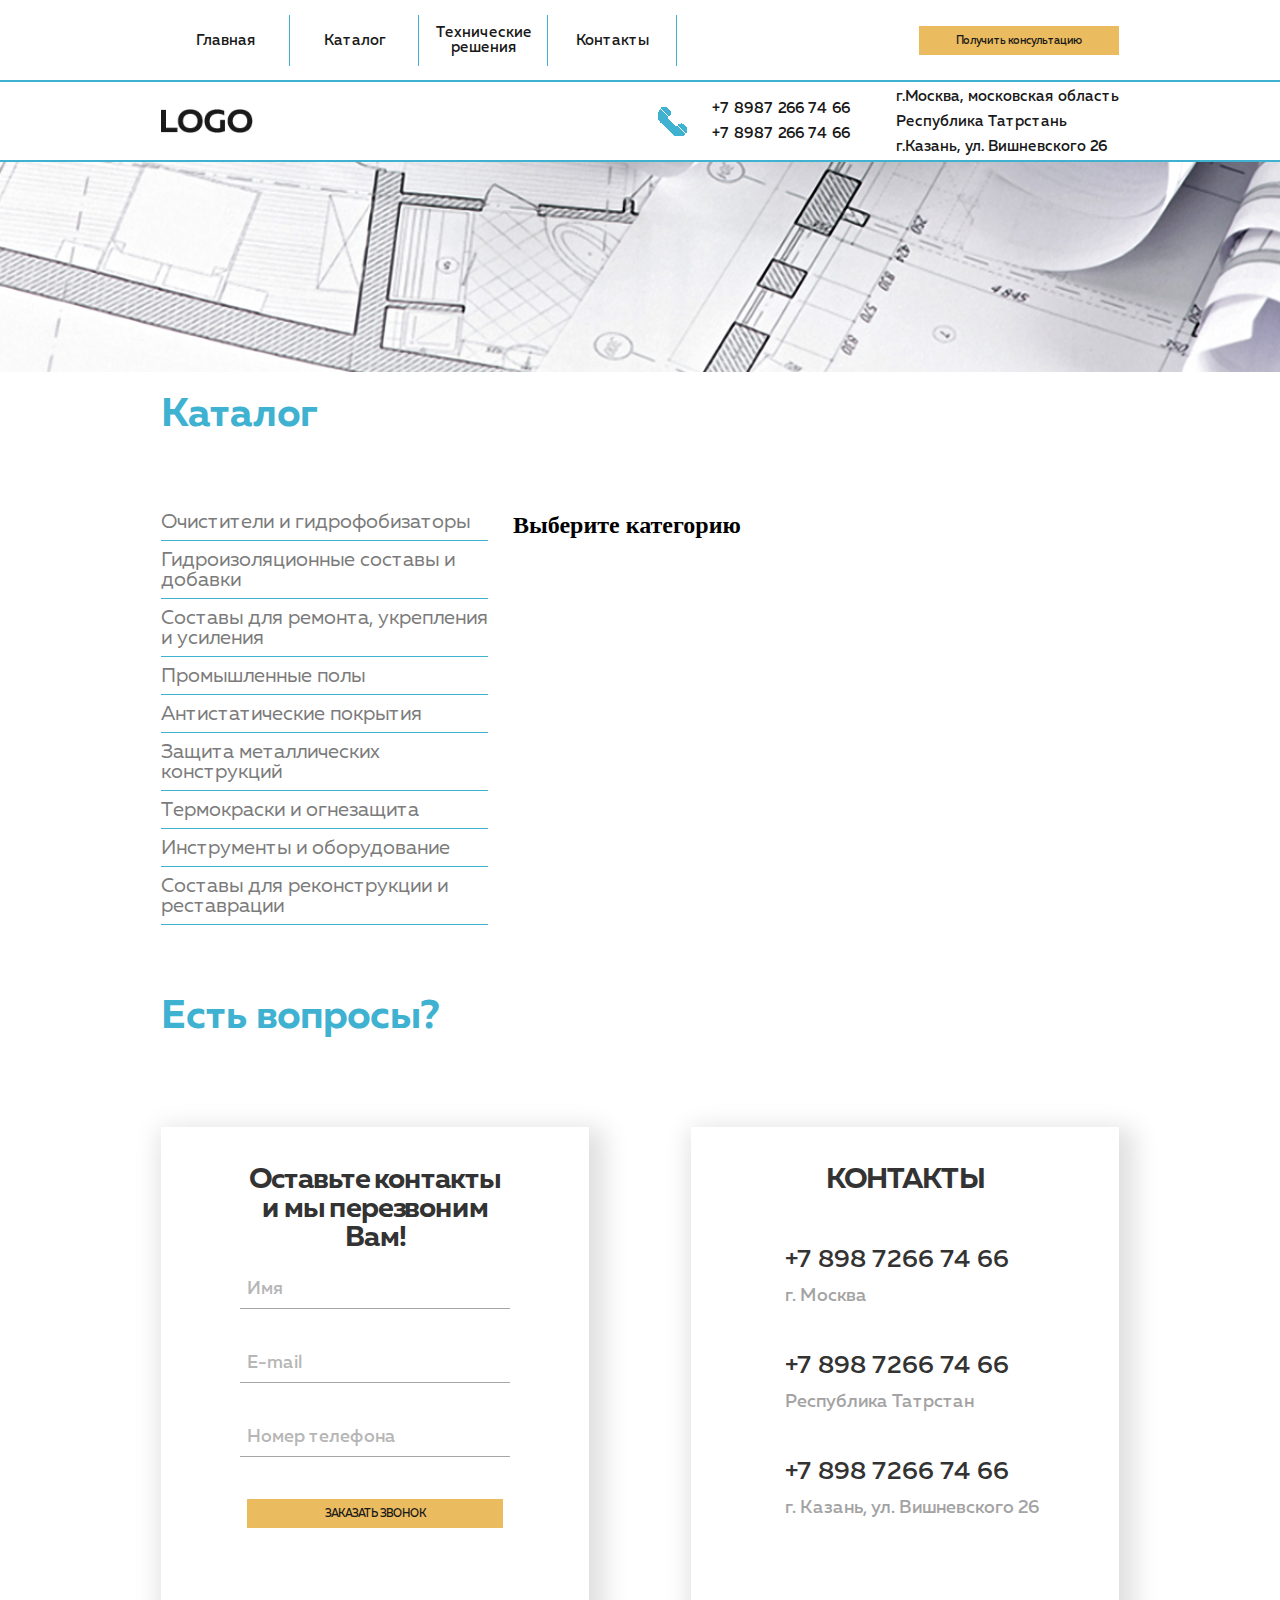
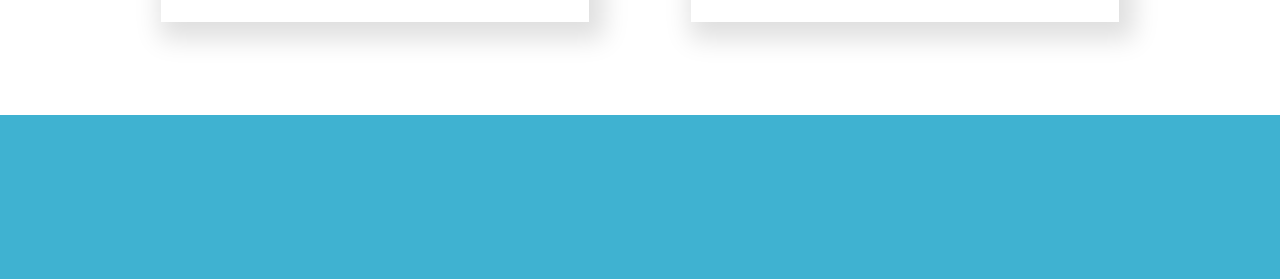
<file: catalog-page.html>
<!DOCTYPE html>
<html lang="ru">

<head>
    <meta charset="UTF-8">
    <meta name="viewport" content="width=device-width, initial-scale=1.0">

    <link rel="stylesheet" href="css/style.css">
    <title>Гермес - Каталог Страниц</title>
</head>

<body>
    <header class="header">
        <div class="container posr">
            <div class="header-wrap">
                <div class="burger" id="headerBurger">
                    <img src="img/burger-heder.png" alt="Открыть меню">
                </div>
                <ul class="menu">
                    <li class="menu-item">
                        <a href="index.html" class="menu-link">Главная</a>
                    </li>
                    <li class="menu-item">
                        <a href="catalog.html" class="menu-link">Каталог</a>
                    </li>
                    <li class="menu-item">
                        <a href="solutions.html" class="menu-link">Технические
                            решения</a>
                    </li>
                    <!-- <li class="menu-item">
                        <a href="#" class="menu-link">О нас</a>

                    </li> -->
                    <li class="menu-item">
                        <a href="contacts.html" class="menu-link">Контакты</a>
                    </li>
                </ul>
                <button class="btn btn-feedback">
                    Получить консультацию
                </button>
            </div>
        </div>
    </header>
    <nav class="nav">
        <div class="container">
            <div class="nav-wrap">
                <div class="block-logo">
                    <a href="index.html">
                        <img src="img/LOGO.png" alt="Логотип">
                    </a>
                </div>
                <div class="nav-contacts">
                    <div class="contacts-phone">
                        <div class="contacts-phone-icon-block">
                            <img src="img/mob.png" alt="Номера телефонов">
                        </div>
                        <div class="contacts-phone-numbers">
                            <a href="tel:+789872667466">+7 8987 266 74 66</a>
                            <div class="call-me">Заказать звонок</div>
                            <a href="tel:+789872667466">+7 8987 266 74 66</a>
                        </div>
                    </div>
                    <div class="contacts-address">
                        <span>г.Москва, московская область</span>
                        <span style="margin-bottom: 10px;">Республика Татрстань</span>
                        <span>г.Казань, ул. Вишневского 26</span>
                    </div>
                    <!-- <div class="contacts-search">
                        <input type="text">
                        <div class="search-icon">
                            <img src="img/lupa.png" alt="Найти">
                        </div>
                    </div> -->
                </div>
            </div>
        </div>
    </nav>
    <div class="layer"></div>
    <nav class="sub-nav sub-nav-cat-page">
        <div class="container posr">
            <div class="sub-menu-mob">
                <div class="burger" id="subBurger">
                    <img src="img/burger.png" alt="Каталог товаров">
                </div>
                <div class="sub-nav-burger-title">
                    Каталог товаров
                </div>
            </div>

            <ul class="sub-menu">
                <li class="sub-menu-item" data-val="1">
                    <a href="#" class="sub-menu-link">
                        Очистители и гидрофобизаторы
                    </a>
                </li>
                <li class="sub-menu-item" data-val="2">
                    <a href="#" class="sub-menu-link">
                        Гидроизоляционные составы и добавки
                    </a>
                </li>
                <li class="sub-menu-item" data-val="3">
                    <a href="#" class="sub-menu-link">
                        Составы для ремонта, укрепления и усиления железобетонных конструкций
                    </a>
                </li>
                <li class="sub-menu-item" data-val="4">
                    <a href="#" class="sub-menu-link">
                        Промышленные полы
                    </a>
                </li>
                <li class="sub-menu-item" data-val="5">
                    <a href="#" class="sub-menu-link">
                        Антистатические покрытия
                    </a>
                </li>
                <li class="sub-menu-item" data-val="6">
                    <a href="#" class="sub-menu-link">
                        Защита металлических конструкций
                    </a>
                </li>
                <li class="sub-menu-item" data-val="7">
                    <a href="#" class="sub-menu-link">
                        Термокраски и огнезащита
                    </a>
                </li>
                <li class="sub-menu-item" data-val="8">
                    <a href="#" class="sub-menu-link">
                        Инструменты и оборудование
                    </a>
                </li>
                <li class="sub-menu-item" data-val="9">
                    <a href="#" class="sub-menu-link">
                        Составы для реконструкции и реставрации
                    </a>
                </li>
            </ul>

        </div>
        <div class="dropdown-menu">
            <div class="drop-block">
                <div class="container">
                    <div class="nav-drop-content">
                        <ul class="menu">
                            <li class="menu-item">
                                <a href="#" class="menu-link">Название</a>
                            </li>
                            <li class="menu-item">
                                <a href="#" class="menu-link">Название</a>
                            </li>
                            <li class="menu-item">
                                <a href="#" class="menu-link">Название</a>
                            </li>
                            <li class="menu-item">
                                <a href="#" class="menu-link">Название</a>

                            </li>
                            <li class="menu-item">
                                <a href="#" class="menu-link after-non">Название</a>
                            </li>
                        </ul>
                        <ul class="menu">
                            <li class="menu-item">
                                <a href="#" class="menu-link">Название</a>
                            </li>
                            <li class="menu-item">
                                <a href="#" class="menu-link">Название</a>
                            </li>
                            <li class="menu-item">
                                <a href="#" class="menu-link">Название
                                    </a>
                            </li>
                            <li class="menu-item">
                                <a href="#" class="menu-link">Название</a>

                            </li>
                            <li class="menu-item">
                                <a href="#" class="menu-link after-non">Название</a>
                            </li>
                        </ul>
                        <ul class="menu">
                            <li class="menu-item">
                                <a href="#" class="menu-link">Название</a>
                            </li>
                            <li class="menu-item">
                                <a href="#" class="menu-link">Название</a>
                            </li>
                            <li class="menu-item">
                                <a href="#" class="menu-link">Название
                                     </a>
                            </li>
                            <li class="menu-item">
                                <a href="#" class="menu-link">Название</a>

                            </li>
                            <li class="menu-item">
                                <a href="#" class="menu-link after-non">Название</a>
                            </li>
                        </ul>
                    </div>
                </div>
            </div>
        </div>
    </nav>
    <div class="cat-page">
        <div class="container">
           
            <div class="cat-title">
                <div class="h2">Каталог</div>
            </div>
            <div class="cat-page-wrap">
                <div class="acardeon">
                    <!-- acardeon -->
                    <ul class="ac-menu">
                        <li class="ac-menu-item">
                            Очистители и гидрофобизаторы
                            <ul class="ac-sub">
                                <li class="ac-sub-item">Очистители</li>
                                <li class="ac-sub-item">Гидрофобизаторы</li>
                                <li class="ac-sub-item">Модификатор цвета</li>
                                <li class="ac-sub-item">Антисептик</li>
                            </ul>
                        </li>
                        <li class="ac-menu-item">
                            Гидроизоляционные
                            составы и добавки
                            <ul class="ac-sub">
                                <li class="ac-sub-item">Эластичная гидроизоляция</li>
                                <li class="ac-sub-item">Проникающая гидроизоляция</li>
                                <li class="ac-sub-item">Гидроизоляционные мембраны</li>
                                <li class="ac-sub-item">Полиуритановые мастики</li>
                                <li class="ac-sub-item">Штукатурные мастики</li>
                                <li class="ac-sub-item">Инъекционная гидроизоляция</li>
                                <li class="ac-sub-item">Деформационные швы</li>
                                <li class="ac-sub-item">Остановка активных протечек</li>
                                <li class="ac-sub-item">Герметизация швов</li>
                                <li class="ac-sub-item">Гидропрокладки и профили</li>
                                <li class="ac-sub-item">Гидроизоляционные добавки</li>
                                <li class="ac-sub-item">Герметики</li>
                            </ul>
                        </li>
                        <li class="ac-menu-item">
                            Составы для ремонта,
                            укрепления и усиления
                            <ul class="ac-sub">
                                <li class="ac-sub-item">Ремонтные составы</li>
                                <li class="ac-sub-item">Ремонтные составы на эпоксидной основе</li>
                                <li class="ac-sub-item">Инъекционные составы</li>
                                <li class="ac-sub-item">Инъекционные составы на эпоксидной основе</li>
                            </ul>
                        </li>
                        <li class="ac-menu-item">
                            Промышленные полы
                            <ul class="ac-sub">
                                <li class="ac-sub-item">Наливные полы на полимерной основе</li>
                                <li class="ac-sub-item">Наливные полы на минеральной основе</li>
                                <li class="ac-sub-item">Составы для упрочнения и обеспыливания</li>
                                <li class="ac-sub-item">Грунтовочные составы</li>
                                <li class="ac-sub-item">Лаки</li>
                                <li class="ac-sub-item">Вспомогательные материалы</li>
                            </ul>
                        </li>
                        <li class="ac-menu-item">
                            Антистатические покрытия

                        </li>
                        <li class="ac-menu-item">
                            Защита
                            металлических конструкций
                            <ul class="ac-sub">
                                <li class="ac-sub-item">Антикоррозионные материалы</li>
                                <li class="ac-sub-item">Антикоррозионная защита на полиуритановой основе</li>
                                <li class="ac-sub-item">Антикоррозионная защита на эпоксилной основе</li>
                            </ul>

                        </li>
                        <li class="ac-menu-item">
                            Термокраски и огнезащита
                            <ul class="ac-sub">
                                <li class="ac-sub-item">Огнезащитные краски</li>
                                <li class="ac-sub-item">Огнезащитные составы</li>
                            </ul>
                        </li>
                        <li class="ac-menu-item">
                            Инструменты и оборудование
                        </li>
                        <li class="ac-menu-item">
                            Составы для реконструкции
                            и реставрации
                            <ul class="ac-sub">
                                <li class="ac-sub-item">Санирующие составы</li>
                                <li class="ac-sub-item">Отсечная гидроизоляция </li>
                                <li class="ac-sub-item">Микроцементы</li>
                            </ul>
                        </li>
                    </ul>
                </div>
                <div class="cat-page-content">
                    <!-- content -->
                    <!--  -->
                    <!-- <div class="cat-page-card">
                        <div class="cat-page-card-title">
                            Очистители
                        </div>
                        <div class="cat-page-card-body">
                            <div class="cat-page-card-body-img">
                                <img src="img/bgi.png" alt="Фото товара">
                            </div>
                            <div class="cat-page-card-body-content">
                                <div class="cat-page-card-body-content-title">
                                    Название
                                </div>
                                <div class="cat-page-card-body-content-discr">
                                    Описание
                                </div>
                                <div class="cat-page-card-body-content-btn">
                                    <button class="btn">Подробнее</button>
                                </div>
                            </div>
                        </div>
                    </div> -->
                    <!--  -->
                    <h2>Выберите категорию</h2>
                </div>
            </div>
        </div>
    </div>

    <section class="feedback">
        <div class="container">
            <div class="feedback-wrap">
                <div class="feedback-title">
                    <div class="h2">Есть вопросы?</div>
                </div>
                <div class="feedback-forms">
                    <form action="#" class="feedback-form">
                        <div class="feedback-form-title">
                            Оставьте контакты
                            и мы перезвоним Вам!
                        </div>
                        <div class="feedback-form-inputs">
                            <input type="text" class="input feedback-form-input-name" name="name" placeholder="Имя">
                            <input type="text" class="input feedback-form-input-email" name="email"
                                placeholder="E-mail">
                            <input type="text" class="input feedback-form-input-number" name="number"
                                placeholder="Номер телефона">
                        </div>
                        <button type="submit" class="btn contact-form-btn">ЗАКАЗАТЬ ЗВОНОК</button>
                    </form>
                    <div class="contact-form">
                        <div class="feedback-form-title">
                            КОНТАКТЫ
                        </div>
                        <div class="contact-form-local">
                            <div class="local">
                                <a href="tel:+789872667466">+7 898 7266 74 66</a>
                                <span>г. Москва</span>
                            </div>
                            <div class="local">
                                <a href="tel:+789872667466">+7 898 7266 74 66</a>
                                <span>Республика Татрстан</span>
                            </div>
                            <div class="local">
                                <a href="tel:+789872667466">+7 898 7266 74 66</a>
                                <span>г. Казань, ул. Вишневского 26</span>
                            </div>
                            <!-- <div class="social-block">
                                <a href="#">
                                    <img src="img/insa.png" alt="Инстаграм">
                                </a>
                            </div> -->
                        </div>
                    </div>
                </div>
            </div>
        </div>
    </section>
    <footer class="footer"></footer>
    <script src="main.js"></script>
</body>

</html>
</file>
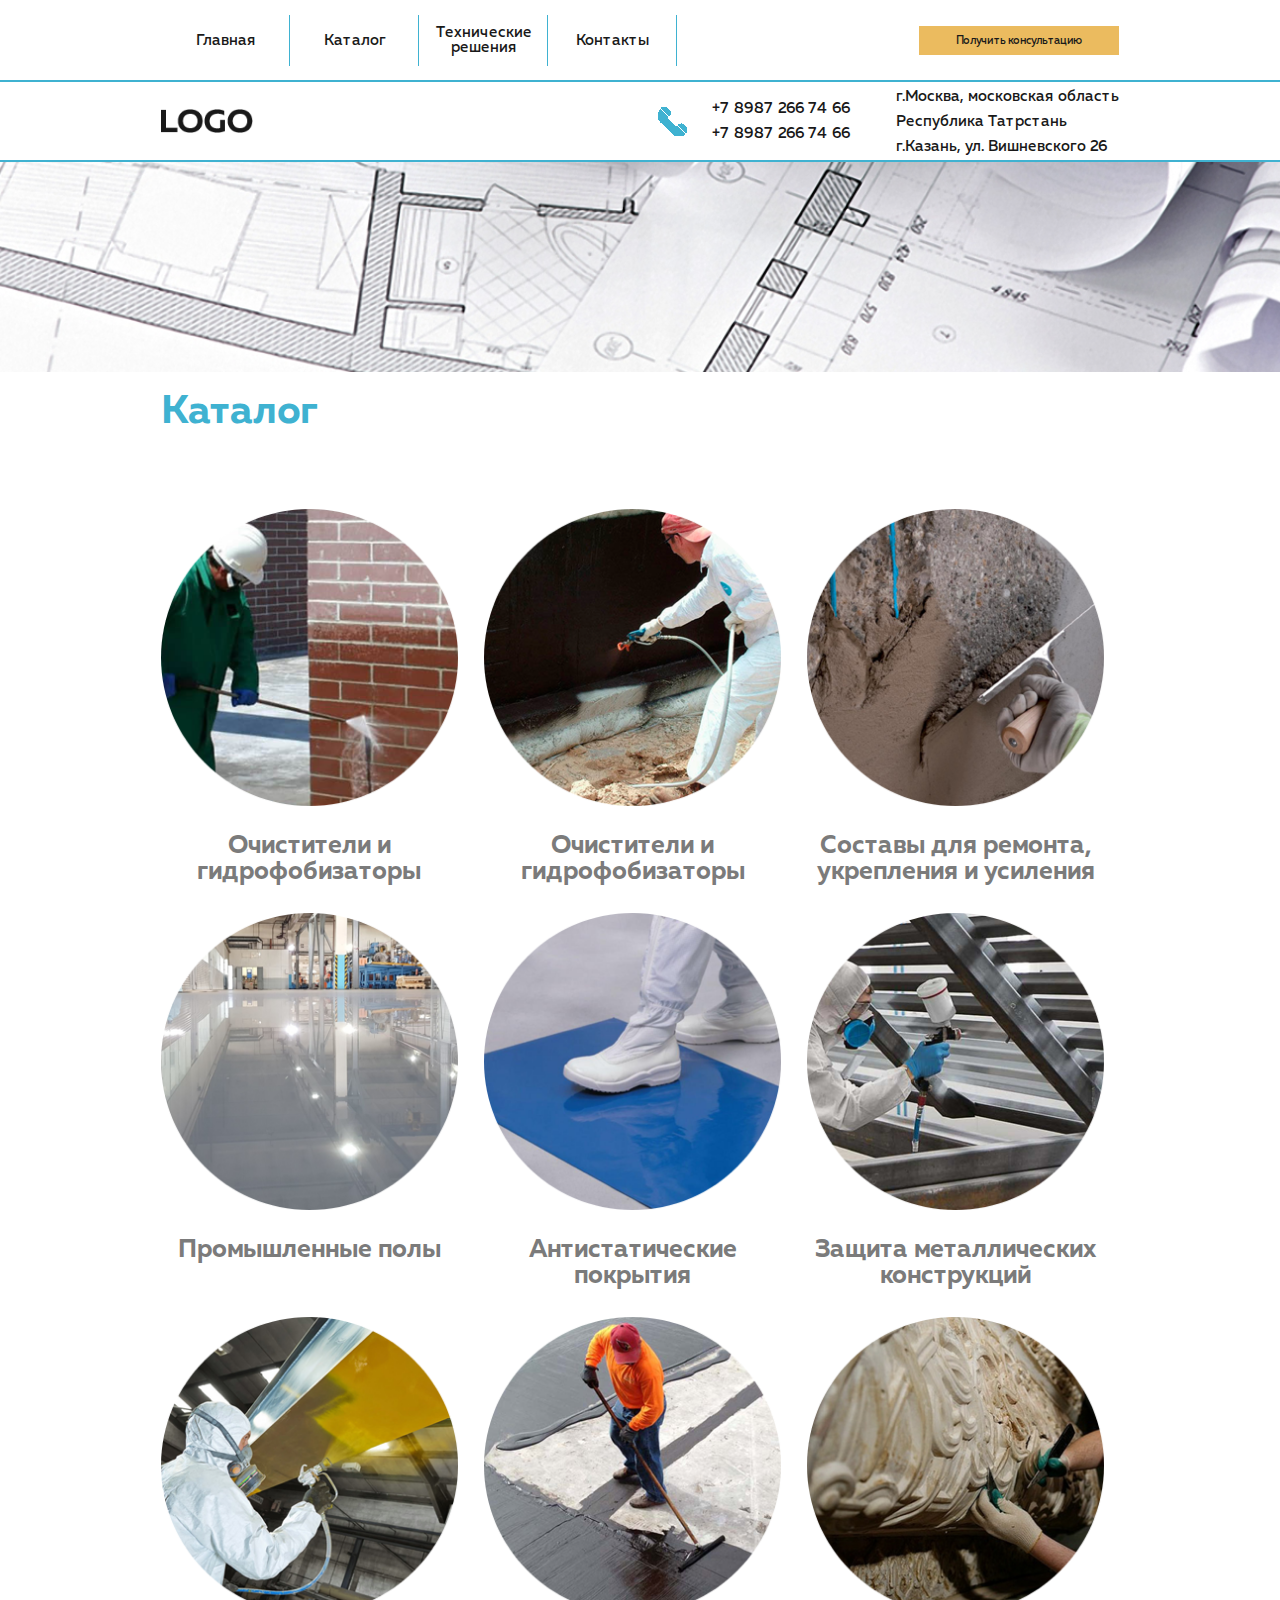
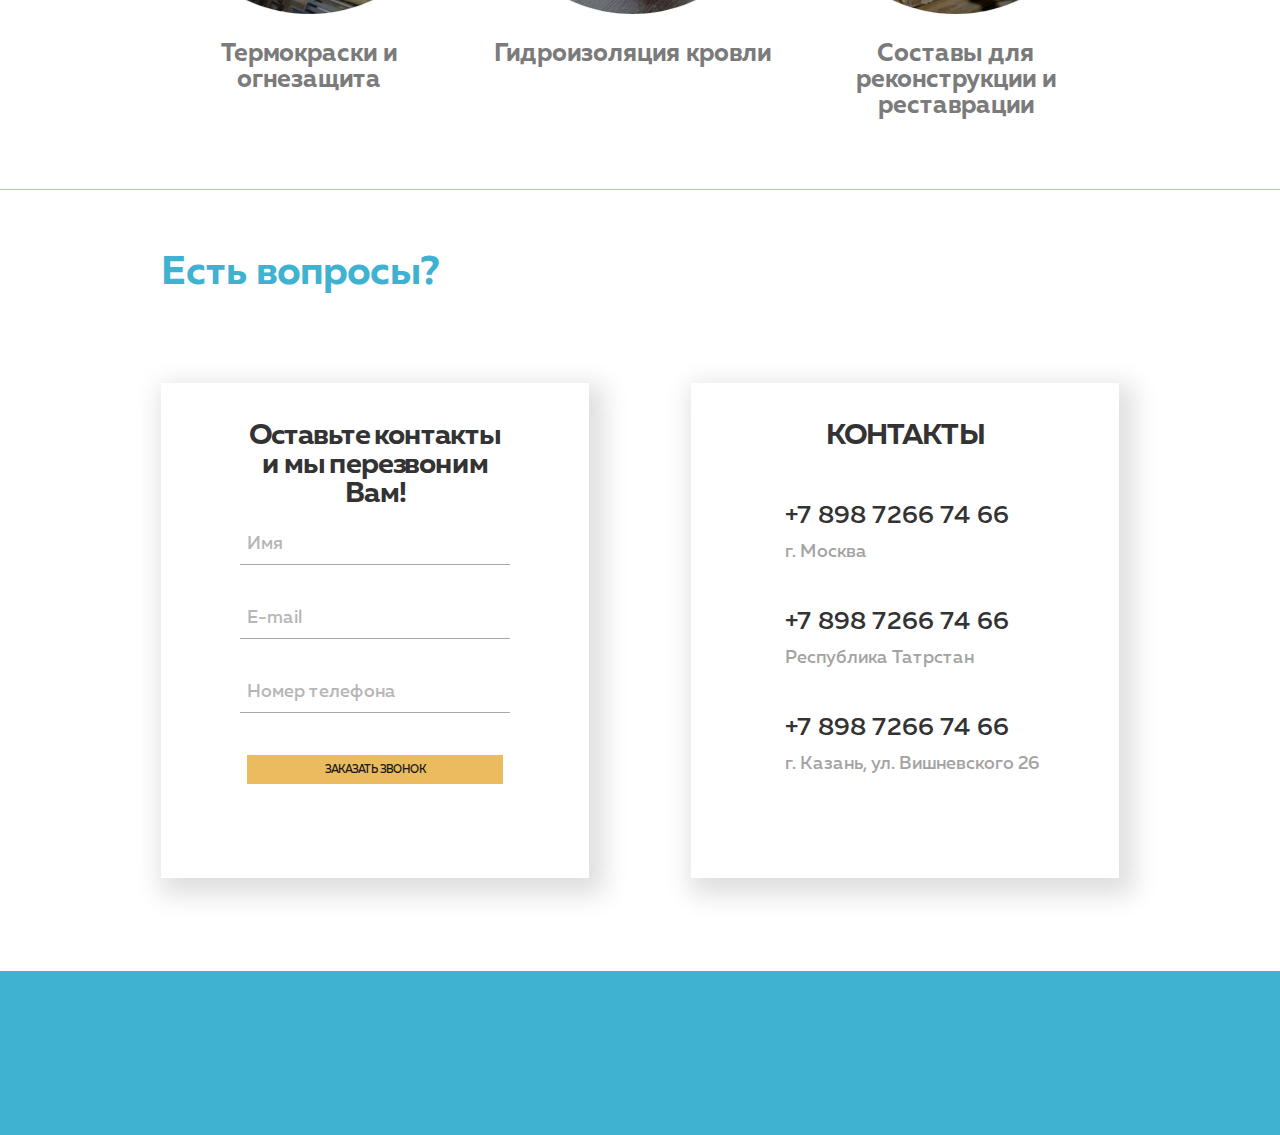
<file: catalog.html>
<!DOCTYPE html>
<html lang="ru">

<head>
    <meta charset="UTF-8">
    <meta name="viewport" content="width=device-width, initial-scale=1.0">

    <link rel="stylesheet" href="css/style.css">
    <title>Гермес - Каталог</title>
</head>

<body>
    <header class="header">
        <div class="container posr">
            <div class="header-wrap">
                <div class="burger" id="headerBurger">
                    <img src="img/burger-heder.png" alt="Открыть меню">
                </div>
                <ul class="menu">
                    <li class="menu-item">
                        <a href="index.html" class="menu-link">Главная</a>
                    </li>
                    <li class="menu-item">
                        <a href="#" class="menu-link">Каталог</a>
                    </li>
                    <li class="menu-item">
                        <a href="solutions.html" class="menu-link">Технические
                            решения</a>
                    </li>
                    <!-- <li class="menu-item">
                        <a href="#" class="menu-link">О нас</a>

                    </li> -->
                    <li class="menu-item">
                        <a href="contacts.html" class="menu-link">Контакты</a>
                    </li>
                </ul>
                <button class="btn btn-feedback">
                    Получить консультацию
                </button>
            </div>
        </div>
    </header>
    <nav class="nav">
        <div class="container">
            <div class="nav-wrap">
                <div class="block-logo">
                    <a href="index.html">
                        <img src="img/LOGO.png" alt="Логотип">
                    </a>
                </div>
                <div class="nav-contacts">
                    <div class="contacts-phone">
                        <div class="contacts-phone-icon-block">
                            <img src="img/mob.png" alt="Номера телефонов">
                        </div>
                        <div class="contacts-phone-numbers">
                            <a href="tel:+789872667466">+7 8987 266 74 66</a>
                            <div class="call-me">Заказать звонок</div>
                            <a href="tel:+789872667466">+7 8987 266 74 66</a>
                        </div>
                    </div>
                    <div class="contacts-address">
                        <span>г.Москва, московская область</span>
                        <span style="margin-bottom: 10px;">Республика Татрстань</span>
                        <span>г.Казань, ул. Вишневского 26</span>
                    </div>
                    <!-- <div class="contacts-search">
                        <input type="text">
                        <div class="search-icon">
                            <img src="img/lupa.png" alt="Найти">
                        </div>
                    </div> -->
                </div>
            </div>
        </div>
    </nav>
    <div class="layer"></div>
    <section class="catalog">
        <div class="container">
            <div class="cat-wrap">
                <div class="cat-title">
                    <div class="h2">Каталог</div>
                </div>
                <div class="cat-content">
                    <div class="cat-card">
                        <a href="catalog-page.html" class="cat-card-link">
                            <div class="cat-card-content">
                                <div class="cat-card-img-block">
                                    <img src="img/1.png" alt="Очистители и
                                    гидрофобизаторы">
                                </div>
                                <div class="cat-catd-discription">
                                    Очистители и
                                    гидрофобизаторы
                                </div>
                            </div>
                        </a>
                    </div>
                    <div class="cat-card">
                        <a href="catalog-page.html" class="cat-card-link">
                            <div class="cat-card-content">
                                <div class="cat-card-img-block">
                                    <img src="img/2.png" alt="Очистители и
                                    гидрофобизаторы">
                                </div>
                                <div class="cat-catd-discription">
                                    Очистители и
                                    гидрофобизаторы
                                </div>
                            </div>
                        </a>
                    </div>
                    <div class="cat-card">
                        <a href="catalog-page.html" class="cat-card-link">
                            <div class="cat-card-content">
                                <div class="cat-card-img-block">
                                    <img src="img/3.png" alt="Очистители и
                                    гидрофобизаторы">
                                </div>
                                <div class="cat-catd-discription">
                                    Составы для ремонта,
                                    укрепления и усиления
                                </div>
                            </div>
                        </a>
                    </div>
                    <div class="cat-card">
                        <a href="catalog-page.html" class="cat-card-link">
                            <div class="cat-card-content">
                                <div class="cat-card-img-block">
                                    <img src="img/4.png" alt="Очистители и
                                    гидрофобизаторы">
                                </div>
                                <div class="cat-catd-discription">
                                    Промышленные полы
                                </div>
                            </div>
                        </a>
                    </div>
                    <div class="cat-card">
                        <a href="catalog-page.html" class="cat-card-link">
                            <div class="cat-card-content">
                                <div class="cat-card-img-block">
                                    <img src="img/5.png" alt="Очистители и
                                    гидрофобизаторы">
                                </div>
                                <div class="cat-catd-discription">
                                    Антистатические
                                    покрытия
                                </div>
                            </div>
                        </a>
                    </div>
                    <div class="cat-card">
                        <a href="catalog-page.html" class="cat-card-link">
                            <div class="cat-card-content">
                                <div class="cat-card-img-block">
                                    <img src="img/6.png" alt="Очистители и
                                    гидрофобизаторы">
                                </div>
                                <div class="cat-catd-discription">
                                    Защита металлических
                                    конструкций
                                </div>
                            </div>
                        </a>
                    </div>
                    <div class="cat-card">
                        <a href="catalog-page.html" class="cat-card-link">
                            <div class="cat-card-content">
                                <div class="cat-card-img-block">
                                    <img src="img/7.png" alt="Очистители и
                                    гидрофобизаторы">
                                </div>
                                <div class="cat-catd-discription">
                                    Термокраски
                                    и огнезащита
                                </div>
                            </div>
                        </a>
                    </div>
                    <div class="cat-card">
                        <a href="catalog-page.html" class="cat-card-link">
                            <div class="cat-card-content">
                                <div class="cat-card-img-block">
                                    <img src="img/8.png" alt="Очистители и
                                    гидрофобизаторы">
                                </div>
                                <div class="cat-catd-discription">
                                    Гидроизоляция кровли
                                </div>
                            </div>
                        </a>
                    </div>
                    <div class="cat-card">
                        <a href="catalog-page.html" class="cat-card-link">
                            <div class="cat-card-content">
                                <div class="cat-card-img-block">
                                    <img src="img/9.png" alt="Очистители и
                                    гидрофобизаторы">
                                </div>
                                <div class="cat-catd-discription">
                                    Составы для
                                    реконструкции
                                    и реставрации
                                </div>
                            </div>
                        </a>
                    </div>
                </div>
            </div>
        </div>
    </section>
    <section class="feedback">
        <div class="container">
            <div class="feedback-wrap">
                <div class="feedback-title">
                    <div class="h2">Есть вопросы?</div>
                </div>
                <div class="feedback-forms">
                    <form action="#" class="feedback-form">
                        <div class="feedback-form-title">
                            Оставьте контакты
                            и мы перезвоним Вам!
                        </div>
                        <div class="feedback-form-inputs">
                            <input type="text" class="input feedback-form-input-name" name="name" placeholder="Имя">
                            <input type="text" class="input feedback-form-input-email" name="email"
                                placeholder="E-mail">
                            <input type="text" class="input feedback-form-input-number" name="number"
                                placeholder="Номер телефона">
                        </div>
                        <button type="submit" class="btn contact-form-btn">ЗАКАЗАТЬ ЗВОНОК</button>
                    </form>
                    <div class="contact-form">
                        <div class="feedback-form-title">
                            КОНТАКТЫ
                        </div>
                        <div class="contact-form-local">
                            <div class="local">
                                <a href="tel:+789872667466">+7 898 7266 74 66</a>
                                <span>г. Москва</span>
                            </div>
                            <div class="local">
                                <a href="tel:+789872667466">+7 898 7266 74 66</a>
                                <span>Республика Татрстан</span>
                            </div>
                            <div class="local">
                                <a href="tel:+789872667466">+7 898 7266 74 66</a>
                                <span>г. Казань, ул. Вишневского 26</span>
                            </div>
                            <!-- <div class="social-block">
                                <a href="#">
                                    <img src="img/insa.png" alt="Инстаграм">
                                </a>
                            </div> -->
                        </div>
                    </div>
                </div>
            </div>
        </div>
    </section>
    <footer class="footer"></footer>
    <script src="main.js"></script>
</body>

</html>
</file>
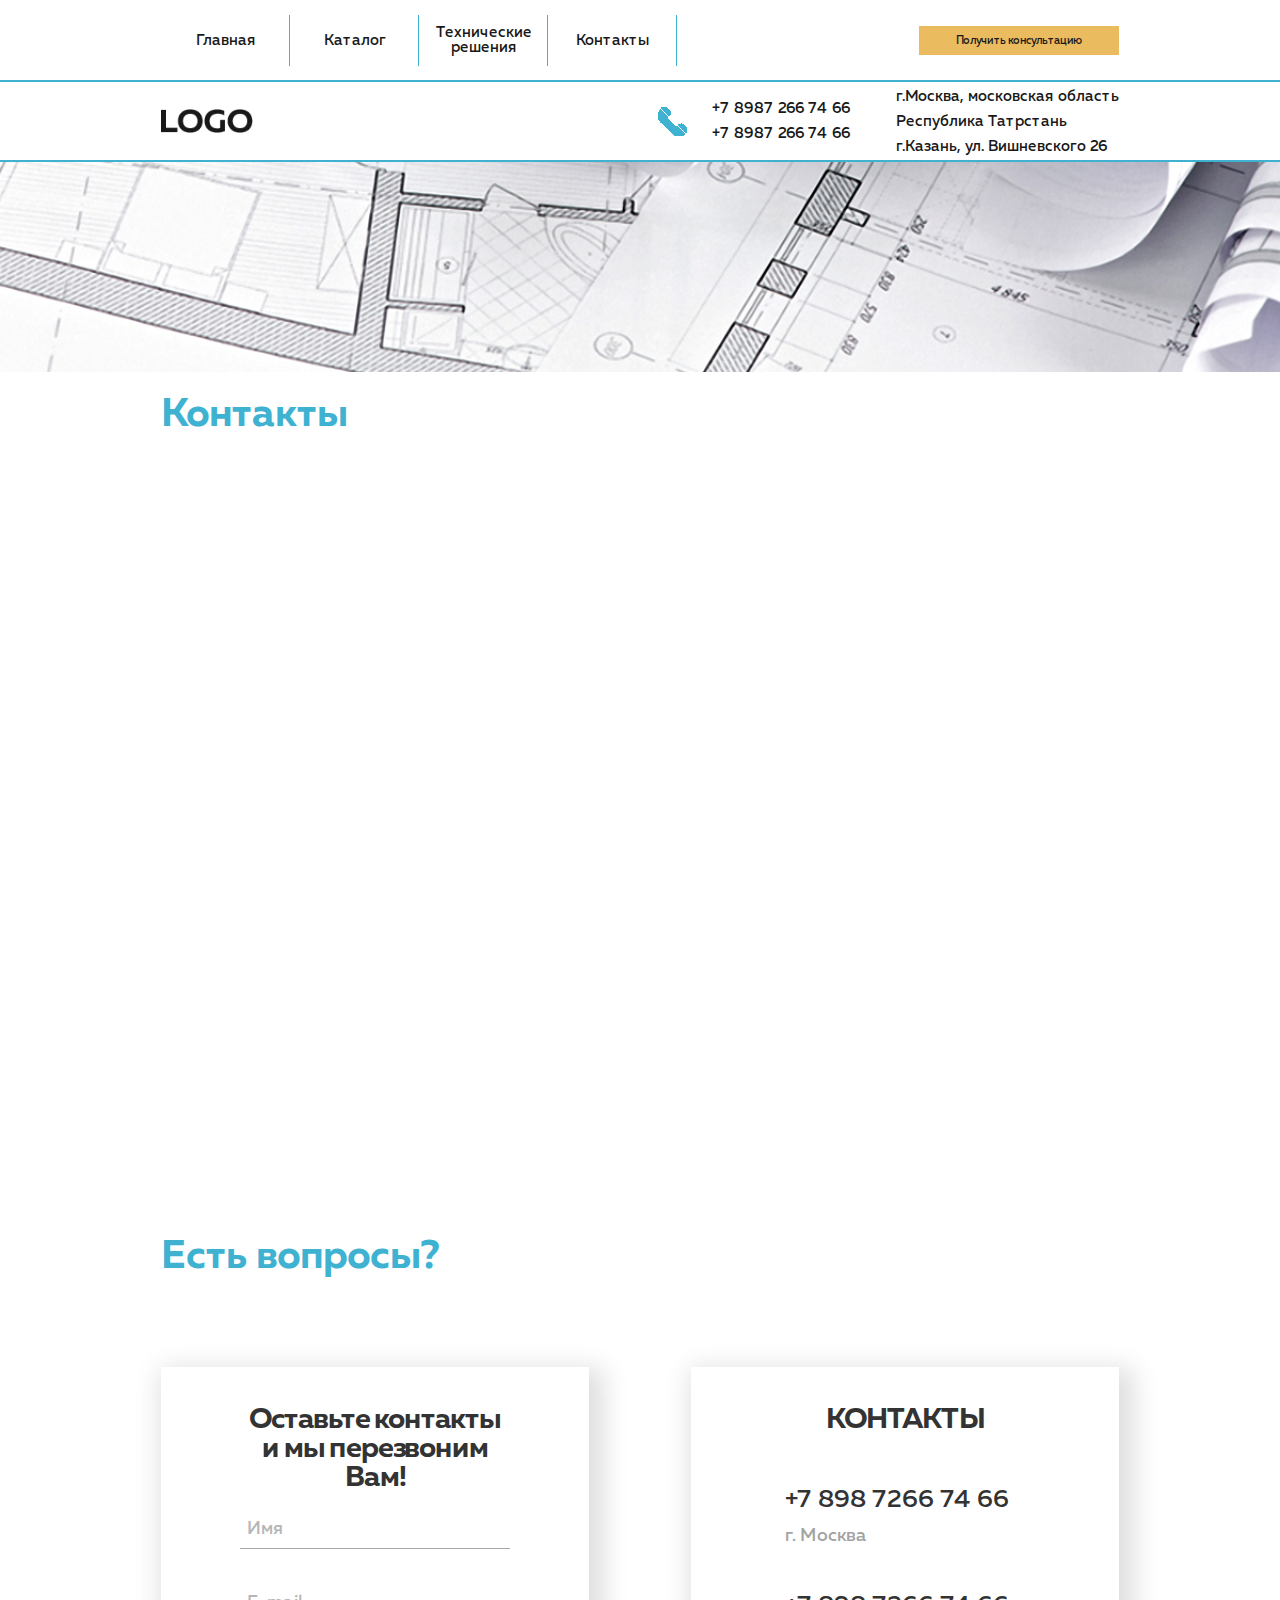
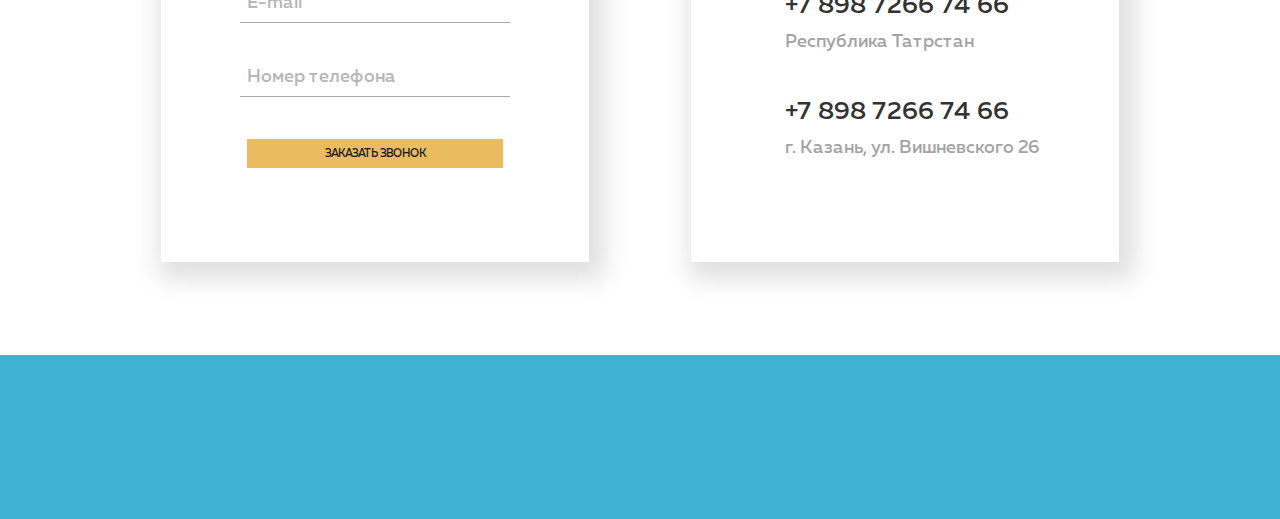
<file: contacts.html>
<!DOCTYPE html>
<html lang="ru">

<head>
    <meta charset="UTF-8">
    <meta name="viewport" content="width=device-width, initial-scale=1.0">

    <link rel="stylesheet" href="css/style.css">
    <title>Гермес - Контакты</title>
</head>

<body>
    <header class="header">
        <div class="container posr">
            <div class="header-wrap">
                <div class="burger" id="headerBurger">
                    <img src="img/burger-heder.png" alt="Открыть меню">
                </div>
                <ul class="menu">
                    <li class="menu-item">
                        <a href="index.html" class="menu-link">Главная</a>
                    </li>
                    <li class="menu-item">
                        <a href="catalog.html" class="menu-link">Каталог</a>
                    </li>
                    <li class="menu-item">
                        <a href="solutions.html" class="menu-link">Технические
                            решения</a>
                    </li>
                    <!-- <li class="menu-item">
                        <a href="#" class="menu-link">О нас</a>

                    </li> -->
                    <li class="menu-item">
                        <a href="contacts.html" class="menu-link">Контакты</a>
                    </li>
                </ul>
                <button class="btn btn-feedback">
                    Получить консультацию
                </button>
            </div>
        </div>
    </header>
    <nav class="nav">
        <div class="container">
            <div class="nav-wrap">
                <div class="block-logo">
                    <a href="index.html">
                        <img src="img/LOGO.png" alt="Логотип">
                    </a>
                </div>
                <div class="nav-contacts">
                    <div class="contacts-phone">
                        <div class="contacts-phone-icon-block">
                            <img src="img/mob.png" alt="Номера телефонов">
                        </div>
                        <div class="contacts-phone-numbers">
                            <a href="tel:+789872667466">+7 8987 266 74 66</a>
                            <div class="call-me">Заказать звонок</div>
                            <a href="tel:+789872667466">+7 8987 266 74 66</a>
                        </div>
                    </div>
                    <div class="contacts-address">
                        <span>г.Москва, московская область</span>
                        <span style="margin-bottom: 10px;">Республика Татрстань</span>
                        <span>г.Казань, ул. Вишневского 26</span>
                    </div>
                    <!-- <div class="contacts-search">
                        <input type="text">
                        <div class="search-icon">
                            <img src="img/lupa.png" alt="Найти">
                        </div>
                    </div> -->
                </div>
            </div>
        </div>
    </nav>
    <div class="layer"></div>

    <div class="cat-page">
        <div class="container">
            <div class="cat-title">
                <div class="h2">Контакты</div>
            </div>
            <div class="map-block">
                <iframe
                    src="https://www.google.com/maps/embed?pb=!1m18!1m12!1m3!1d4487.404077298067!2d49.14248464542314!3d55.78104663374995!2m3!1f0!2f0!3f0!3m2!1i1024!2i768!4f13.1!3m3!1m2!1s0x415eada0b52159ff%3A0xdec96622367113f1!2z0YPQuy4g0JLQuNGI0L3QtdCy0YHQutC-0LPQviwgMjYsINCa0LDQt9Cw0L3RjCwg0KDQtdGB0L8uINCi0LDRgtCw0YDRgdGC0LDQvSwg0KDQvtGB0YHQuNGPLCA0MjAwNDM!5e0!3m2!1sru!2sua!4v1583796628196!5m2!1sru!2sua"
                    width="100%" height="658px" frameborder="0" style="border:0;" allowfullscreen=""></iframe>
            </div>
        </div>
    </div>

    <section class="feedback">
        <div class="container">
            <div class="feedback-wrap">
                <div class="feedback-title">
                    <div class="h2">Есть вопросы?</div>
                </div>
                <div class="feedback-forms">
                    <form action="#" class="feedback-form">
                        <div class="feedback-form-title">
                            Оставьте контакты
                            и мы перезвоним Вам!
                        </div>
                        <div class="feedback-form-inputs">
                            <input type="text" class="input feedback-form-input-name" name="name" placeholder="Имя">
                            <input type="text" class="input feedback-form-input-email" name="email"
                                placeholder="E-mail">
                            <input type="text" class="input feedback-form-input-number" name="number"
                                placeholder="Номер телефона">
                        </div>
                        <button type="submit" class="btn contact-form-btn">ЗАКАЗАТЬ ЗВОНОК</button>
                    </form>
                    <div class="contact-form">
                        <div class="feedback-form-title">
                            КОНТАКТЫ
                        </div>
                        <div class="contact-form-local">
                            <div class="local">
                                <a href="tel:+789872667466">+7 898 7266 74 66</a>
                                <span>г. Москва</span>
                            </div>
                            <div class="local">
                                <a href="tel:+789872667466">+7 898 7266 74 66</a>
                                <span>Республика Татрстан</span>
                            </div>
                            <div class="local">
                                <a href="tel:+789872667466">+7 898 7266 74 66</a>
                                <span>г. Казань, ул. Вишневского 26</span>
                            </div>
                            <!-- <div class="social-block">
                                <a href="#">
                                    <img src="img/insa.png" alt="Инстаграм">
                                </a>
                            </div> -->
                        </div>
                    </div>
                </div>
            </div>
        </div>
    </section>
    <footer class="footer"></footer>
    <script src="main.js"></script>
</body>

</html>
</file>
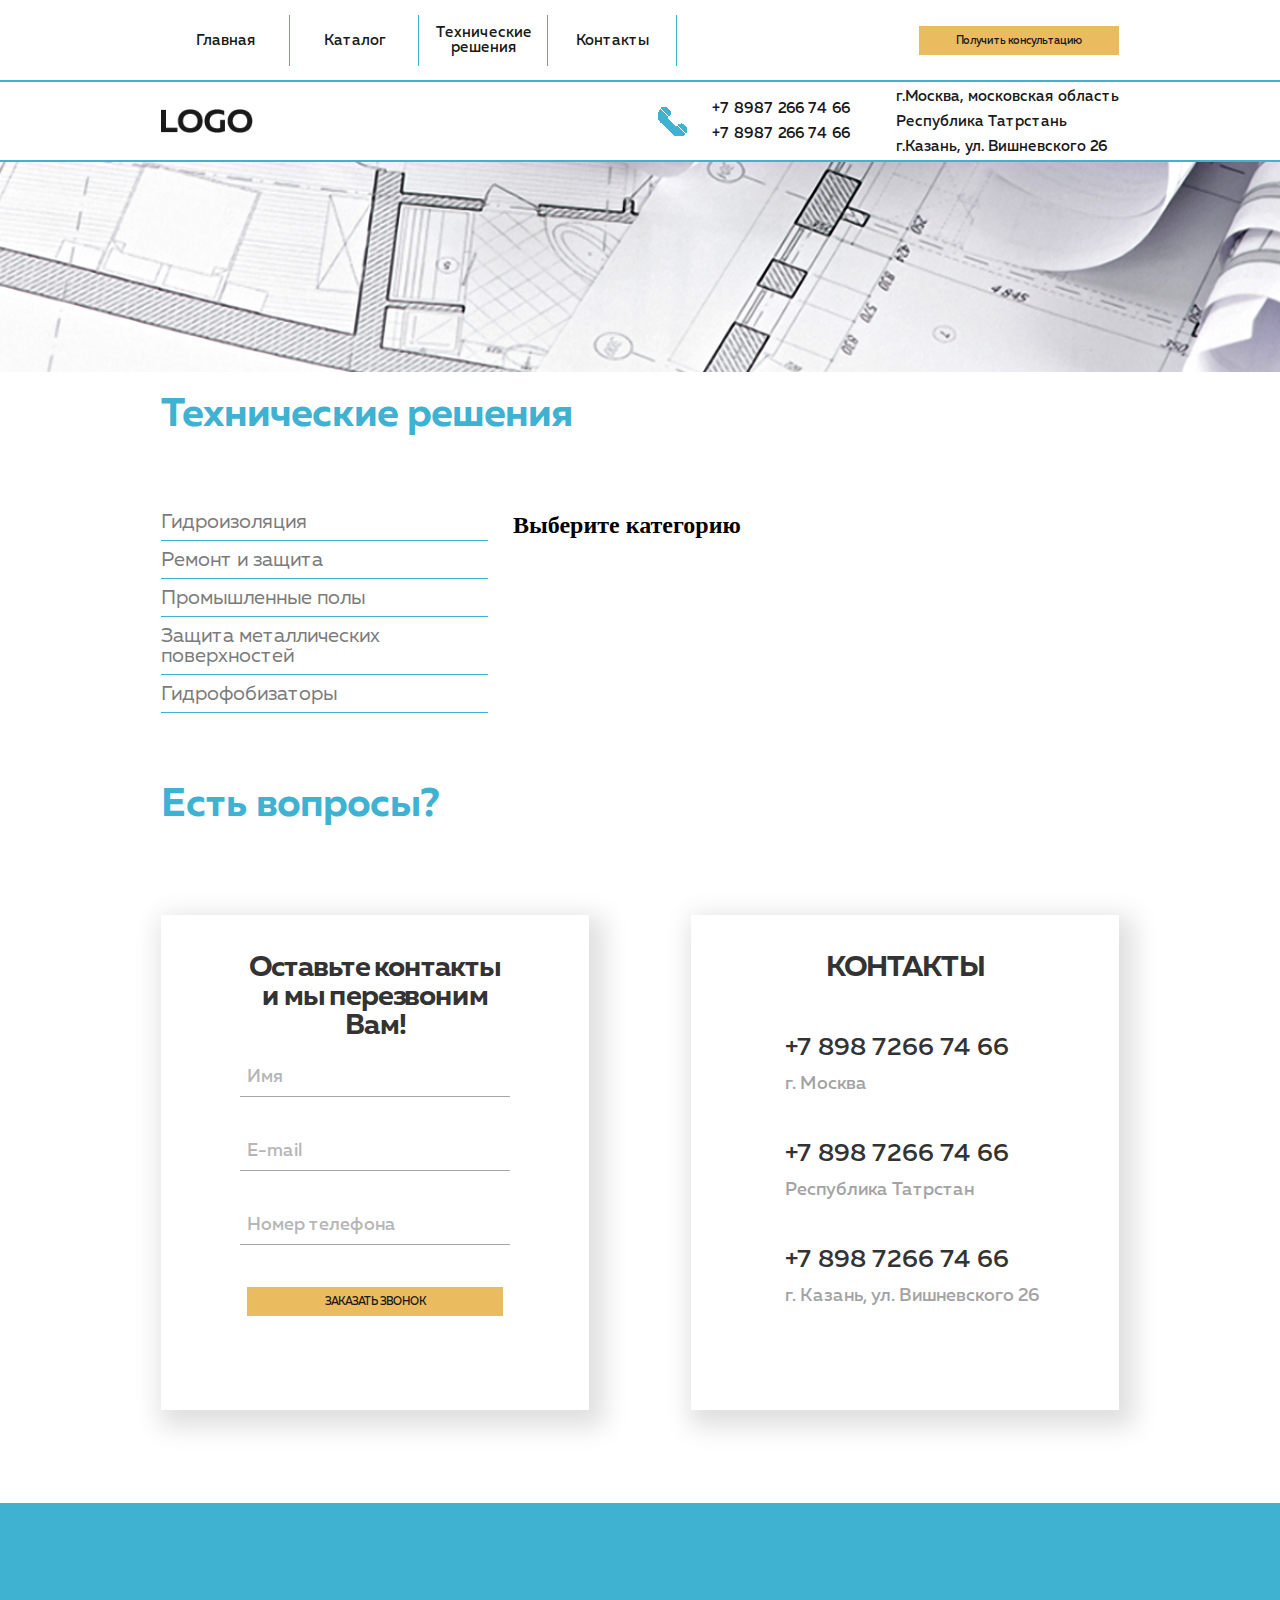
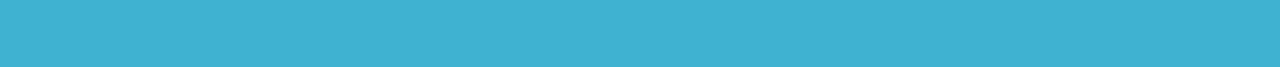
<file: solutions.html>
<!DOCTYPE html>
<html lang="ru">

<head>
    <meta charset="UTF-8">
    <meta name="viewport" content="width=device-width, initial-scale=1.0">

    <link rel="stylesheet" href="css/style.css">
    <title>Гермес - Технические решения</title>
</head>

<body>
    <header class="header">
        <div class="container posr">
            <div class="header-wrap">
                <div class="burger" id="headerBurger">
                    <img src="img/burger-heder.png" alt="Открыть меню">
                </div>
                <ul class="menu">
                    <li class="menu-item">
                        <a href="index.html" class="menu-link">Главная</a>
                    </li>
                    <li class="menu-item">
                        <a href="catalog.html" class="menu-link">Каталог</a>
                    </li>
                    <li class="menu-item">
                        <a href="solutions.html" class="menu-link">Технические
                            решения</a>
                    </li>
                    <!-- <li class="menu-item">
                        <a href="#" class="menu-link">О нас</a>

                    </li> -->
                    <li class="menu-item">
                        <a href="contacts.html" class="menu-link">Контакты</a>
                    </li>
                </ul>
                <button class="btn btn-feedback">
                    Получить консультацию
                </button>
            </div>
        </div>
    </header>
    <nav class="nav">
        <div class="container">
            <div class="nav-wrap">
                <div class="block-logo">
                    <a href="index.html">
                        <img src="img/LOGO.png" alt="Логотип">
                    </a>
                </div>
                <div class="nav-contacts">
                    <div class="contacts-phone">
                        <div class="contacts-phone-icon-block">
                            <img src="img/mob.png" alt="Номера телефонов">
                        </div>
                        <div class="contacts-phone-numbers">
                            <a href="tel:+789872667466">+7 8987 266 74 66</a>
                            <div class="call-me">Заказать звонок</div>
                            <a href="tel:+789872667466">+7 8987 266 74 66</a>
                        </div>
                    </div>
                    <div class="contacts-address">
                        <span>г.Москва, московская область</span>
                        <span style="margin-bottom: 10px;">Республика Татрстань</span>
                        <span>г.Казань, ул. Вишневского 26</span>
                    </div>
                    <!-- <div class="contacts-search">
                        <input type="text">
                        <div class="search-icon">
                            <img src="img/lupa.png" alt="Найти">
                        </div>
                    </div> -->
                </div>
            </div>
        </div>
    </nav>
    <div class="layer"></div>
    <nav class="sub-nav sub-nav-cat-page">
        <div class="container posr">
            <div class="sub-menu-mob">
                <div class="burger" id="subBurger">
                    <img src="img/burger.png" alt="Каталог товаров">
                </div>
                <div class="sub-nav-burger-title">
                    Каталог товаров
                </div>
            </div>

            <ul class="sub-menu">
                <li class="sub-menu-item" data-val="1">
                    <a href="#" class="sub-menu-link">
                        Гидроизоляция
                    </a>
                </li>
                <li class="sub-menu-item" data-val="2">
                    <a href="#" class="sub-menu-link">
                        Ремонт и защита
                    </a>
                </li>
                <li class="sub-menu-item" data-val="3">
                    <a href="#" class="sub-menu-link">
                        Промышленные полы
                    </a>
                </li>
                <li class="sub-menu-item" data-val="4">
                    <a href="#" class="sub-menu-link">
                        Защита металлических поверхностей
                    </a>
                </li>
                <li class="sub-menu-item" data-val="5">
                    <a href="#" class="sub-menu-link">
                        Гидрофобизаторы
                    </a>
                </li>
            </ul>

        </div>
        <div class="dropdown-menu">
            <div class="drop-block">
                <div class="container">
                    <div class="nav-drop-content">
                        <ul class="menu">
                            <li class="menu-item">
                                <a href="#" class="menu-link">Название</a>
                            </li>
                            <li class="menu-item">
                                <a href="#" class="menu-link">Название</a>
                            </li>
                            <li class="menu-item">
                                <a href="#" class="menu-link">Название</a>
                            </li>
                            <li class="menu-item">
                                <a href="#" class="menu-link">Название</a>

                            </li>
                            <li class="menu-item">
                                <a href="#" class="menu-link after-non">Название</a>
                            </li>
                        </ul>
                        <ul class="menu">
                            <li class="menu-item">
                                <a href="#" class="menu-link">Название</a>
                            </li>
                            <li class="menu-item">
                                <a href="#" class="menu-link">Название</a>
                            </li>
                            <li class="menu-item">
                                <a href="#" class="menu-link">Название
                                </a>
                            </li>
                            <li class="menu-item">
                                <a href="#" class="menu-link">Название</a>

                            </li>
                            <li class="menu-item">
                                <a href="#" class="menu-link after-non">Название</a>
                            </li>
                        </ul>
                        <ul class="menu">
                            <li class="menu-item">
                                <a href="#" class="menu-link">Название</a>
                            </li>
                            <li class="menu-item">
                                <a href="#" class="menu-link">Название</a>
                            </li>
                            <li class="menu-item">
                                <a href="#" class="menu-link">Название
                                </a>
                            </li>
                            <li class="menu-item">
                                <a href="#" class="menu-link">Название</a>

                            </li>
                            <li class="menu-item">
                                <a href="#" class="menu-link after-non">Название</a>
                            </li>
                        </ul>
                    </div>
                </div>
            </div>
        </div>
    </nav>
    <div class="cat-page">
        <div class="container">
            <div class="cat-title">
                <div class="h2">Технические решения</div>
            </div>
            <div class="cat-page-wrap">
                <div class="acardeon">
                    <!-- acardeon -->
                    <ul class="ac-menu">
                        <li class="ac-menu-item">
                            Гидроизоляция
                            <ul class="ac-sub">
                                <li class="ac-sub-item">Гидроизоляция на этапе строительства</li>
                                <li class="ac-sub-item">Гидроизоляция с наружной стороны (монолит, кирпич, ФБС)</li>
                                <li class="ac-sub-item">Гидроизоляция резервуаров (металлические и железобетонные)</li>
                                <li class="ac-sub-item">Гидроизоляция опалубочных отверстий</li>
                                <li class="ac-sub-item">Гидроизоляция места ввода коммуникации</li>
                                <li class="ac-sub-item">Гидроизоляция душевых</li>
                                <li class="ac-sub-item">Гидроизоляция колодца</li>
                                <li class="ac-sub-item">Гидроизоляция бассейна</li>
                                <li class="ac-sub-item">Гидроизоляция эксплуатируемой кровли (ЭПДМ мембраны)</li>
                                <li class="ac-sub-item">Гидроизоляция кровли (полиуретановая мастика)</li>
                                <li class="ac-sub-item">Гидроизоляция террас (ЭПДМ мембрана, Эластичная гидроизоляция,
                                    полиуретановая мастика)</li>
                            </ul>
                        </li>
                        <li class="ac-menu-item">
                            Ремонт и защита
                            <ul class="ac-sub">
                                <li class="ac-sub-item">Ремонт трещин</li>
                                <li class="ac-sub-item">Ремонт бетона до 10мм</li>
                                <li class="ac-sub-item">Ремонт бетона более 10мм</li>
                                <li class="ac-sub-item">Ремонт бетона при наличии оголенной арматуры</li>
                                <li class="ac-sub-item">Подливочные (литьевые) составы</li>
                                <li class="ac-sub-item">Ремонт трещин шириной раскрытия до 0,5 мм (шириной раскрытия
                                    более 0,5 мм)</li>
                                <li class="ac-sub-item">Устройство противофильтрационной завесы</li>
                                <li class="ac-sub-item">Восстановление способности кирпичной кладки</li>
                                <li class="ac-sub-item">Устройство отсечной гидроизоляции</li>
                                <li class="ac-sub-item">Антистатические покрытия</li>
                            </ul>
                        </li>
                        <li class="ac-menu-item">
                            Промышленные полы
                            <ul class="ac-sub">
                                <li class="ac-sub-item">Промышленные полы</li>
                            </ul>
                        </li>
                        <li class="ac-menu-item">
                            Защита металлических поверхностей
                            <ul class="ac-sub">
                                <li class="ac-sub-item">Антикоррозионная защита</li>
                                <li class="ac-sub-item">Модификаторы ржавчины</li>
                                <li class="ac-sub-item">Термокраски</li>
                                <li class="ac-sub-item">Защита металла</li>
                            </ul>
                        </li>
                        <li class="ac-menu-item">
                            Гидрофобизаторы
                            <ul class="ac-sub">
                                <li class="ac-sub-item">Очистка поверхности от высолов и грязи</li>
                                <li class="ac-sub-item">Защита и гидрофобизация поверхности от влаги и грязи</li>
                                <li class="ac-sub-item">Обеспыливание и упрочнение поверхности</li>
                            </ul>
                        </li>

                    </ul>
                </div>
                <div class="cat-page-content">
                    <!-- content -->
                    <!--  -->
                    <!-- <div class="cat-page-card">
                        <div class="cat-page-card-title">
                            Очистители
                        </div>
                        <div class="cat-page-card-body-big">
                            <div class="cat-page-card-big-img">
                                <img src="img/s.png" alt="Решение">
                            </div>
                            <div class="cat-page-card-big-discr">
                                Lorem ipsum dolor sit amet, consectetur adipiscing elit, sed do eiusmod tempor
                                incididunt ut labore et dolore magna aliqua. Quis ipsum suspendisse ultrices gravida.
                                Risus commodo viverra maecenas accumsan lacus vel facilisis.
                            </div>
                        </div>
                    </div> -->
                    <!--  -->
                    <h2>Выберите категорию</h2>
                </div>
            </div>
        </div>
    </div>

    <section class="feedback">
        <div class="container">
            <div class="feedback-wrap">
                <div class="feedback-title">
                    <div class="h2">Есть вопросы?</div>
                </div>
                <div class="feedback-forms">
                    <form action="#" class="feedback-form">
                        <div class="feedback-form-title">
                            Оставьте контакты
                            и мы перезвоним Вам!
                        </div>
                        <div class="feedback-form-inputs">
                            <input type="text" class="input feedback-form-input-name" name="name" placeholder="Имя">
                            <input type="text" class="input feedback-form-input-email" name="email"
                                placeholder="E-mail">
                            <input type="text" class="input feedback-form-input-number" name="number"
                                placeholder="Номер телефона">
                        </div>
                        <button type="submit" class="btn contact-form-btn">ЗАКАЗАТЬ ЗВОНОК</button>
                    </form>
                    <div class="contact-form">
                        <div class="feedback-form-title">
                            КОНТАКТЫ
                        </div>
                        <div class="contact-form-local">
                            <div class="local">
                                <a href="tel:+789872667466">+7 898 7266 74 66</a>
                                <span>г. Москва</span>
                            </div>
                            <div class="local">
                                <a href="tel:+789872667466">+7 898 7266 74 66</a>
                                <span>Республика Татрстан</span>
                            </div>
                            <div class="local">
                                <a href="tel:+789872667466">+7 898 7266 74 66</a>
                                <span>г. Казань, ул. Вишневского 26</span>
                            </div>
                            <!-- <div class="social-block">
                                <a href="#">
                                    <img src="img/insa.png" alt="Инстаграм">
                                </a>
                            </div> -->
                        </div>
                    </div>
                </div>
            </div>
        </div>
    </section>
    <footer class="footer"></footer>
    <script src="main.js"></script>
</body>

</html>
</file>
<file: css/style.css>
@media screen and (min-width: 320px) {
    * {
        margin: 0;
        padding: 0;
        box-sizing: border-box;
    }

    @font-face {
        font-family: 'Muller Bold';
        src: local('Muller Bold'), local('Muller-Bold'),
            url('../fonts/MullerBold.woff2') format('woff2'),
            url('../fonts/MullerBold.woff') format('woff'),
            url('../fonts/MullerBold.ttf') format('truetype');
        font-weight: 700;
        font-style: normal;
    }

    @font-face {
        font-family: 'Muller Regular';
        src: local('Muller Regular'), local('Muller-Regular'),
            url('../fonts/MullerRegular.woff2') format('woff2'),
            url('../fonts/MullerRegular.woff') format('woff'),
            url('../fonts/MullerRegular.ttf') format('truetype');
        font-weight: 400;
        font-style: normal;
    }

    @font-face {
        font-family: 'Muller Medium';
        src: local('Muller Medium'), local('Muller-Medium'),
            url('../fonts/MullerMedium.woff2') format('woff2'),
            url('../fonts/MullerMedium.woff') format('woff'),
            url('../fonts/MullerMedium.ttf') format('truetype');
        font-weight: 500;
        font-style: normal;
    }

    /* Общие */
    .container {
        max-width: 988px;
        padding-left: 15px;
        padding-right: 15px;
        width: 100%;
        margin: 0 auto;
    }

    ul {
        list-style: none;
    }

    a {
        text-decoration: none;

    }

    .h2 {
        color: #3fb2d1;
        font-family: "Muller Bold";
        font-size: 40px;
        font-weight: 400;
    }

    /* header */
    .header {
        min-height: 29px;
        border-bottom: 2px solid #3fb2d1;
        display: flex;
        align-items: center;
    }

    .header-wrap {
        display: -webkit-box;
        display: flex;
        -webkit-box-align: center;
        /* align-items: center; */
        -webkit-box-pack: justify;
        /* position: relative; */
        justify-content: space-between;
    }



    .menu {
        display: none;
        height: 42px;
        -webkit-box-align: center;
        align-items: center;
        /* max-width: 650px; */
        position: absolute;
        bottom: -47px;
        left: 0;
        right: 0;
        width: 100%;
    }

    .menu-item {
        /* max-width: 129px; */
        width: 100%;
        height: 100%;
        text-align: center;
        display: -webkit-box;
        display: flex;
        -webkit-box-align: center;
        align-items: center;
        position: relative;
        -webkit-box-pack: center;
        background: #ebbb5f;
        justify-content: center;
        z-index: 110;
        padding-left: 73px;
        border-bottom: 1px solid #3fb2d1;

    }

    /* .menu-item:after {
        content: '';
        position: absolute;
        right: 0;
        width: 1px;
        height: 51px;
        background: #3fb2d1;
    } */


    .menu-link {
        color: #191919;
        font-family: "Muller Medium";
        font-size: 10.5px;
        font-weight: 400;
        display: block;
        width: 100%;
        padding: 9px 0;
        color: #ffffff;
        text-align: left;
    }

    .btn {
        background: none;
        border: none;
        outline: none;
        cursor: pointer;
        background: #ebbb5f;
        /* Style for "Получить к" */
        color: #191919;
        font-family: "Muller Medium";
        font-size: 10px;
        /* Text style for "Получить к" */
        letter-spacing: -0.9px;
        -webkit-transition: .3s;
        transition: .3s;
        width: 115px;
        height: 17px;
    }

    .btn:hover {
        background: #eb9c0b;
    }

    .btn-feedback {
        /* padding: 7px 22px; */
        height: 20px;
        max-width: 131px;
        width: 100%;
    }

    /* end header */
    .block-logo {
        max-width: 92px;
        height: 25px;
    }

    .block-logo a {
        display: block;
        width: 100%;
    }

    .block-logo a img {
        width: 100%;
    }

    /* nav block */
    .nav {
        border-bottom: 2px solid #3fb2d1;
        padding-top: 4px;
        padding-bottom: 4px;
    }

    .nav-wrap {
        display: -webkit-box;
        display: flex;
        -webkit-box-align: center;
        align-items: center;
        justify-content: space-between;
        min-height: 41px;
    }

    .nav-contacts {
        display: -webkit-box;
        display: flex;
        margin-left: 48px;
    }

    .contacts-phone {
        display: -webkit-box;
        display: flex;
        align-items: center;
    }

    .call-me {
        max-width: 75px;
        color: #3fb2d1;
        font-family: "Muller Medium";
        font-size: 10.5px;
        letter-spacing: -0.63px;
        margin-left: auto;
    }

    .sub-nav-burger-title {
        font-size: 10.5px;
        letter-spacing: -0.63px;
        font-family: "Muller Medium";
        color: #ffffff;
    }

    .contacts-phone-numbers {
        display: -webkit-box;
        display: flex;
        -webkit-box-orient: vertical;
        -webkit-box-direction: normal;
        flex-direction: column;
        margin-left: 25px;

    }

    .contacts-phone-numbers a {
        color: #191919;
        font-family: "Muller Medium";
        font-size: 15px;
        font-weight: 400;
    }

    .contacts-phone-numbers a:last-child {
        display: none;
    }

    .contacts-phone-numbers a:first-child {
        margin-bottom: 7px;
        font-size: 10.5px;
    }


    .contacts-address {
        display: -webkit-box;
        display: none;
        -webkit-box-orient: vertical;
        -webkit-box-direction: normal;
        flex-direction: column;
        margin-left: 46px;
    }

    .contacts-address span {
        color: #191919;
        font-family: "Muller Medium";
        font-size: 15px;
        font-weight: 400;
    }

    .contacts-address span:first-child {
        margin-bottom: 10px;
    }

    .contacts-phone-icon-block {
        display: -webkit-box;
        display: none;
        -webkit-box-align: center;
        align-items: center;
    }

    .contacts-search {
        display: -webkit-box;
        display: flex;
        cursor: pointer;
        padding-left: 21px;
        padding-right: 21px;
        -webkit-box-align: center;
        align-items: center;
        border: 1px solid #e8e8e8;
        border-radius: 18px;
        margin-left: 30px;
    }

    .contacts-search input {
        border: none;
        outline: none;
        padding-right: 10px;
        width: 247px;
    }

    /* end nav block */


    /* layer block */
    .layer {
        min-height: 210px;
        width: 100%;
        background: url('../img/bg-layer.png');
        background-repeat: no-repeat;
        background-size: cover;
    }

    /* end layer block */

    /* catalog */
    .catalog {
        width: 100%;
        padding-top: 20px;
        padding-bottom: 1px;
        border-bottom: 1px solid #ebbb5f;
    }

    .cat-content {
        display: -webkit-box;
        display: flex;
        flex-wrap: wrap;
        -webkit-box-pack: justify;
        justify-content: space-between;
    }

    .cat-title {
        margin-bottom: 20px;
        display: none;
    }

    .cat-card-img-block {
        margin-bottom: 6px;
    }

    .cat-card-img-block img {
        width: 100%;
    }

    .cat-catd-discription {
        color: #7b7b7b;
        font-family: "Muller Bold";
        font-size: 8.5px;
        text-align: center;
        font-weight: 400;
        line-height: 7.5px;
    }

    .cat-card {
        /* max-width: 300px; */
        /* width: 100%; */
        margin-bottom: 19px;
        max-width: 44%;
        width: 100%;
        display: flex;
        margin-right: 15px;
        justify-content: center;
        /* margin-left: 27px; */
    }

    .cat-card-content {
        display: flex;
        flex-direction: column;
        align-items: center;
    }

    .cat-catd-discription {
        -webkit-transition: .3s;
        transition: .3s;
    }

    .cat-card:hover .cat-catd-discription {
        color: #3fb2d1;
        font-family: "Muller Bold";
        font-size: 25px;
        font-weight: 400;
    }


    .cat-card:first-child {
        margin-left: 0;
    }

    /* end catalog */


    /* feedback */
    .feedback {
        width: 100%;
        padding-bottom: 22px;
        border-top: 2px solid #3fb2d1;
    }

    .feedback-forms {
        display: -webkit-box;
        display: flex;
        -webkit-box-pack: justify;
        justify-content: space-between;
        flex-direction: column-reverse;
        align-items: center;
        position: relative;
    }

    .feedback-title {
        margin-bottom: 90px;
        display: none;
    }

    .feedback-form {
        max-width: 428px;
        max-width: 428px;
        display: -webkit-box;
        display: flex;
        -webkit-box-orient: vertical;
        -webkit-box-direction: normal;
        flex-direction: column;
        -webkit-box-align: center;
        align-items: center;
        padding-bottom: 35px;
        padding-top: 24px;
        box-shadow: 7px 9px 24px 8px rgba(0, 0, 0, 0.13);
        width: 100%;
    }

    .feedback-form-title {
        color: #333333;
        font-family: "Muller Bold";
        font-size: 19px;
        margin: 0 auto;
        font-weight: 400;
        text-align: center;
        line-height: 19.5px;
        letter-spacing: -1.2px;
        max-width: 266px;
        margin-bottom: 25px;
    }

    .feedback-form-inputs {
        text-align: center;
        max-width: 163px;
    }

    .input {
        border: none;
        outline: none;
        border-bottom: 1px solid #a7a7a7;
        /* padding-bottom: 7px; */
        padding-left: 7px;
        padding-right: 7px;
        max-width: 270px;
        width: 100%;
        margin-bottom: 15px;
        height: 32px;
    }

    .input::-webkit-input-placeholder {
        color: #b6b6b6;
        font-family: "Muller Medium";
        font-size: 12.5px;
        font-weight: 400;
    }

    .input::-moz-placeholder {
        color: #b6b6b6;
        font-family: "Muller Medium";
        font-size: 12.5px;
        font-weight: 400;
    }

    .input:-ms-input-placeholder {
        color: #b6b6b6;
        font-family: "Muller Medium";
        font-size: 12.5px;
        font-weight: 400;
    }

    .input::-ms-input-placeholder {
        color: #b6b6b6;
        font-family: "Muller Medium";
        font-size: 12.5px;
        font-weight: 400;
    }

    .input::placeholder {
        color: #b6b6b6;
        font-family: "Muller Medium";
        font-size: 12.5px;
        font-weight: 400;
    }

    .contact-form-btn {
        max-width: 163px;
        width: 100%;
        height: 20px;
        background-color: #ebbb5f;
        margin: 0 auto;
        margin-top: 12px;
    }

    .contact-form {
        padding-top: 24px;
        padding-bottom: 6px;
        box-shadow: 7px 9px 24px 8px rgba(0, 0, 0, 0.13);
        max-width: 428px;
        width: 100%;
        margin-bottom: 30px;
        height: 290px;
    }

    .contact-form .feedback-form-title {
        margin-bottom: 33px;
    }

    .contact-form-local {
        width: 100%;
        padding-left: 60px;
    }

    .local {
        display: -webkit-box;
        display: flex;
        -webkit-box-orient: vertical;
        -webkit-box-direction: normal;
        flex-direction: column;
        margin-bottom: 20px;
    }

    .local a {
        color: #333333;
        font-family: "Muller Medium";
        font-size: 16px;
        font-weight: 400;
        margin-bottom: 14px;
    }

    .local span {
        color: #a3a3a3;
        font-family: "Muller Medium";
        font-size: 11.5px;
        font-weight: 400;
    }

    .social-block {
        margin-top: 60px;
    }

    /* end feedback */


    /*  footer */
    .footer {
        width: 100%;
        min-height: 45px;
        background-color: #3fb2d1;
    }

    /* end footer */

    /* index.html Главная */

    .sub-nav {
        width: 100%;
        background: #3fb2d1;
        min-height: 43px;
        display: flex;
        align-items: center;
        display: flex;
        flex-wrap: wrap;
        position: relative;
    }

    .sub-menu-mob {
        display: flex;
        align-items: center;
        max-width: 107px;
        width: 100%;
        justify-content: space-between;
    }

    .posr {
        position: relative;
    }

    .sub-menu {
        display: none;
        width: 100%;
        justify-content: space-between;
        align-items: center;
        height: 42px;
        position: absolute;
        bottom: -54px;
        left: 0;
        right: 0;
        z-index: 100;
    }

    .sub-menu-item {
        border-bottom: 2px solid #3fb2d1;
        padding-left: 73px;
        /* width: 20%; */
        text-align: center;
        /* max-width: 214px; */
        width: 100%;
        height: 100%;
        background: #ebbb5f;

    }

    .sub-menu-link {
        color: #ffffff;
        font-family: "Muller Medium";
        font-size: 10.5px;
        text-transform: uppercase;
        font-weight: 400;
        /* padding: 19px 0; */
        display: block;
        height: 100%;
        display: flex;
        align-items: center;
        justify-content: left;
        transition: .3s;
        text-align: left;
    }

    /* .sub-menu-link:hover {
        background-color: #3fb2d1;
        color: #ffffff;
    } */

    /* dropdown */
    .dropdown-menu {
        width: 100%;
        display: none;
        position: relative;
        z-index: 999;
    }

    .db {
        display: block;
    }

    .ac-menu-item .db-ac {
        display: block;
    }

    .drop-block {
        position: absolute;
        left: 0;
        border-top: 1px solid #3fb2d1;
        right: 0;
        top: 0;
        min-height: 132px;
        background: white;
    }

    .nav-drop-content {
        display: flex;
        flex-wrap: wrap;
    }

    .nav-drop-content ul {}

    .nav-drop-content .menu-item:after {
        height: 30px;
    }

    .nav-drop-content .menu {
        height: 43px;
        height: 43px;
        width: 100%;
        max-width: 100%;
        display: flex;
        justify-content: space-between;
    }

    .nav-drop-content .menu-item {
        max-width: unset;
    }

    .nav-drop-content .menu-link {
        transition: .3s;
    }

    .nav-drop-content .menu-link:hover {
        color: #3fb2d1;
    }

    .nav-drop-content .menu-item:last-child:after {
        display: none;
    }

    /* .menu-item .after-non::after{
        display: none;
    } */
    .main {
        width: 100%;
        min-height: 279px;
        background: url('../img/bg.png');
        background-repeat: no-repeat;
        background-size: cover;
        background-position: bottom;
        padding-top: 35px;
    }

    .main-title {
        color: #ffffff;
        font-family: "Muller Bold";
        font-size: 41.5px;
        font-weight: 400;
        letter-spacing: 6px;
        margin-bottom: 19px;
        position: relative;
        text-align: right;
    }

    .main-title::after {
        content: '';
        position: absolute;
        bottom: 0;
        left: unset;
        right: 0;
        display: block;
        max-width: 153px;
        width: 100%;
        height: 5px;
        background-color: #ebbb5f;
    }

    .main-discr {
        max-width: 454px;
        color: #ffffff;
        font-family: "Muller Medium";
        font-size: 15px;
        font-weight: 400;
        line-height: 18px;
        display: none;
    }

    .main-cat {
        display: none;
        padding-top: 19px;
        padding-bottom: 25px;
    }

    .main-h2 {
        color: #101010;
        font-family: "Muller Medium";
        font-size: 23px;
        letter-spacing: -1px;
        margin-bottom: 31px;
        margin-top: 19px;
    }

    .cat-wrap {
        display: flex;
        flex-wrap: wrap;
        justify-content: space-between;
    }

    .card-wrap-cat {
        max-width: 299px;
        width: 100%;
        min-height: 178px;
        box-shadow: 7px 9px 24px 8px rgba(0, 0, 0, 0.13);
        position: relative;
        margin-bottom: 17px;
    }

    .card-cat-discr {
        position: absolute;
        top: 13px;
        left: 0;
        width: 100%;
        height: 19px;
        background-color: #3fb2d1;
        color: #ffffff;
        font-family: "Muller Medium";
        font-size: 15px;
        font-weight: 400;
        display: flex;
        justify-content: center;
        align-items: center;
    }

    .card-cat-img {
        width: 100%;
    }

    .main-content {
        position: relative;
    }

    .vertical-text {
        display: none;
        color: #ffffff;
        font-family: "Muller Medium";
        font-size: 15px;
        font-weight: 400;
        transform: rotate(-90deg);
        width: max-content;
        position: absolute;
        left: -72px;
        bottom: -100%;
    }

    /*  */
    .main-about {
        padding-top: 19px;
        background: url('../img/bg2.png');
        background-repeat: no-repeat;
        background-size: cover;
        min-height: 265px;
        padding-bottom: 48px;
    }



    .about-line-title {
        position: relative;
        margin-bottom: 20px;
    }

    .about-line-title::after {
        content: '';
        max-width: 107px;
        width: 100%;
        left: 10px;
        height: 5px;
        background-color: #3fb2d1;
        position: absolute;
        /* top: 50%; */
        bottom: -6px;
        transform: translateY(-50%);
    }

    .main-portfolio .about-line-title::after {
        display: none;
    }

    .main-about .main-h2 {
        padding-left: 10px;
    }

    .tar {
        text-align: right;
    }

    .about-cards-wrap {
        /* max-width: 844px; */
        display: flex;
        justify-content: space-between;
        padding-left: 44px;
        flex-wrap: wrap;
    }

    .mb {
        margin-bottom: 25px;
    }

    .about-card {
        margin-right: 17px;
        color: #7c7c7c;
        font-family: "Muller Medium";
        font-size: 12px;
        font-weight: 400;
        line-height: 12px;
        max-width: 174px;
        letter-spacing: -1.68px;
        max-width: 40%;
        width: 100%;
    }


    .about-wrap-btn-wrap {
        width: 100%;
        display: flex;
        /* padding-left: 81px; */
        justify-content: center;
    }

    .main-about-btn {
        margin-top: 25px;
        max-width: 139px;
        height: 25px;
    }

    /*  */
    .main-portfolio {
        padding-top: 0;
        padding-bottom: 8px;
    }

    .main-portfolio .about-line-title:after {
        left: 547px;
    }

    .main-portfolio .about-line-title {
        margin-bottom: 8px;
    }

    /* .card-port-wrap{
        width: 100%;
        padding: 10px 15px;
    } */
    .card-port {
        min-height: 350px;
        position: relative;
        transition: .3s;
        width: 100%;
        box-shadow: 7px 9px 24px 8px rgba(0, 0, 0, 0.13);
    }

    .card-port-top {
        position: relative;
    }

    .card-port-top-img img {
        width: 100%;
    }

    .slide-preview {
        position: absolute;
        top: 18px;
        left: 0;
        max-width: 189px;
        width: 100%;
        height: 19px;
        background-color: #3fb2d1;
        color: #ffffff;
        font-family: "Muller Medium";
        font-size: 15px;
        display: flex;
        justify-content: center;
        align-items: center;
        font-weight: 400;
    }

    .card-port-bottom {
        position: relative;
        padding-top: 9px;
        padding-left: 16px;
        padding-right: 16px;
        padding-bottom: 9px;
    }

    .card-port-bottom-title {
        color: #333333;
        font-family: "Muller Bold";
        font-size: 25px;
        font-weight: 400;
        margin-bottom: 4px;
    }

    .card-port-bottom-adress {
        color: #707070;
        font-family: "Muller Medium";
        font-size: 15px;
        font-weight: 400;
        margin-bottom: 17px;
    }

    .card-port-bottom-discr-work {
        color: #333333;
        font-family: "Muller Bold";
        font-size: 15px;
        font-weight: 400;
    }

    .swiper-slide {
        box-shadow: 7px 9px 24px 8px rgba(0, 0, 0, 0.13);
    }

    .swiper-wrapper {
        padding: 10px 15px;
    }

    .swiper-container {
        padding-bottom: 17px;
    }

    .swiper-container-horizontal>.swiper-pagination-bullets {
        bottom: 0;
    }

    .card-port:hover {
        min-height: 400px;
    }

    .card-port:hover .card-port-bottom-link {
        display: block;
    }

    .card-port-bottom-link {
        position: absolute;
        bottom: 26px;
        margin-left: 15px;
        color: #333333;
        font-family: "Muller Bold";
        font-size: 15px;
        display: none;
    }

    /*  */

    .works-stages .about-line-title:after {
        left: 349px;
    }

    .work-card-img {
        margin-bottom: 14px;
    }

    .works-cards-top {
        max-width: 908px;
        display: flex;
        margin-bottom: 80px;
        justify-content: space-between;
    }

    .works-cards-bottom {
        max-width: 918px;
        display: flex;
        padding-left: 99px;
        justify-content: space-between;
    }

    .work-card-title {
        color: #282828;
        font-family: "Muller Medium";
        font-size: 30px;
        font-weight: 400;
        margin-bottom: 20px;
    }

    .work-card-discr {
        color: #686868;
        font-family: "Muller Medium";
        font-size: 20px;
        font-weight: 400;
    }

    .works-stages {
        background: url('../img/bg3.png');
        background-repeat: no-repeat;
        background-size: cover;
        padding-top: 43px;
        padding-bottom: 128px;
        display: none;
    }

    /* catalog-page.html */
    .cat-page {
        padding-top: 23px;
        padding-bottom: 90px;
    }

    .acardeon {
        max-width: 327px;
        display: none;
    }

    .ac-menu-item {
        margin-bottom: 9px;
        color: #7b7b7b;
        font-family: "Muller Regular";
        font-size: 20px;
        font-weight: 400;
        padding-bottom: 8px;
        border-bottom: 1px solid #3fb2d1;
        cursor: pointer;
    }

    .ac-sub-item {
        margin-top: 9px;
    }

    .cat-page-content {
        max-width: 100%;
        width: 100%;
    }

    .ac-menu {
        width: 100%;
    }

    .ac-menu-item {
        width: 100%;
    }

    .ac-sub {
        width: 100%;
        padding-left: 32px;
    }

    .ac-sub {
        display: none;
    }

    .cat-page-wrap {
        display: flex;
        justify-content: space-between;
        flex-direction: column;
    }

    .cat-page-card-body {
        display: flex;
        flex-direction: column;
        box-shadow: 7px 9px 24px 8px rgba(0, 0, 0, 0.13);
    }

    .cat-page-card-body-img {
        max-width: 100%;
        width: 100%;
        text-align: center;
    }

    .cat-page-card-body-img img {
        /* width: 100%; */
        margin: 0 auto;
    }

    .cat-page-card-body-content {
        padding: 15px 21px;

        width: 100%;
    }

    .cat-page-card-body-content-title {
        color: #000000;
        font-family: "Muller Regular";
        font-size: 20px;
        font-weight: 400;
        margin-bottom: 13px;
    }

    .cat-page-card-body-content-discr {
        color: #727272;
        font-family: "Muller Regular";
        font-size: 16px;
        font-weight: 400;
        margin-left: 7px;
        min-height: 73px;
    }

    .cat-page-card-btn-btn {
        border: none;
        cursor: pointer;
        outline: none;
        color: #ffffff;
        font-family: "Muller Regular";
        font-size: 20px;
        font-weight: 400;
        max-width: 166px;
        width: 100%;
        margin-left: auto;
        height: 23px;
        background-color: #ec9b27;
        transition: .3s;

    }

    .cat-page-card-btn-btn:hover {

        background-color: #ffbc5c;

    }

    .cat-page-card-body-content-btn {
        width: 100%;
        text-align: right;
    }

    .cat-page-card-title {
        width: 100%;
        min-height: 23px;
        background-color: #3fb2d1;
        margin-bottom: 20px;
        padding-left: 11px;
        padding-right: 11px;
        color: #ffffff;
        font-family: "Muller Regular";
        font-size: 20px;
        font-weight: 400;
        display: flex;
        align-items: center;
    }

    .cat-page-card {
        margin-bottom: 28px;
    }


    /* solutions.html */
    .cat-page-card-body-big {
        display: flex;
        flex-direction: column;
        box-shadow: 7px 9px 24px 8px rgba(0, 0, 0, 0.13);
    }

    .cat-page-card-big-discr {
        width: 100%;
        margin-top: 22px;
        padding-left: 20px;
        padding-right: 20px;
        padding-bottom: 20px;
        color: #7b7b7b;
        font-family: "Muller Regular";
        font-size: 20px;
        font-weight: 400;
        line-height: 25px;
    }

    .cat-page-card-big-img {
        display: flex;
        padding-top: 10px;
        padding-left: 15px;
        padding-right: 15px;
        justify-content: center;
    }
    .cat-page-card-big-img img{
        width: 100%;
    }

    /* contacts */

    .map-block {
        width: 100%;
    }

    .layer {
        display: none;
    }

    .map-block iframe {
        height: 184px;
    }

    .burger {
        max-width: 16px;
        height: max-content;
    }

    .burger img {
        width: 100%;
    }

    .contact-form-mob {
        width: 136px;
        height: 137px;
        position: absolute;
        top: -183px;
        left: 5px;
    }

    .contact-form-mob .contact-form-local {
        padding-left: 29px;
    }

    .contact-form-mob .feedback-form-title {
        font-size: 9.5px;
        letter-spacing: -0.38px;
        margin-bottom: 16px;
    }

    .contact-form-mob .local a {
        font-size: 8px;
        letter-spacing: -0.38px;
        margin-bottom: 3px;
    }

    .contact-form-mob .local span {
        font-size: 5.5px;
        letter-spacing: -0.38px;
    }

    .contact-form-mob .local {
        margin-bottom: 15px;
    }
}





































@media screen and (min-width: 1024px) {
    * {
        margin: 0;
        padding: 0;
        box-sizing: border-box;
    }

    @font-face {
        font-family: 'Muller Bold';
        src: local('Muller Bold'), local('Muller-Bold'),
            url('../fonts/MullerBold.woff2') format('woff2'),
            url('../fonts/MullerBold.woff') format('woff'),
            url('../fonts/MullerBold.ttf') format('truetype');
        font-weight: 700;
        font-style: normal;
    }

    @font-face {
        font-family: 'Muller Regular';
        src: local('Muller Regular'), local('Muller-Regular'),
            url('../fonts/MullerRegular.woff2') format('woff2'),
            url('../fonts/MullerRegular.woff') format('woff'),
            url('../fonts/MullerRegular.ttf') format('truetype');
        font-weight: 400;
        font-style: normal;
    }

    @font-face {
        font-family: 'Muller Medium';
        src: local('Muller Medium'), local('Muller-Medium'),
            url('../fonts/MullerMedium.woff2') format('woff2'),
            url('../fonts/MullerMedium.woff') format('woff'),
            url('../fonts/MullerMedium.ttf') format('truetype');
        font-weight: 500;
        font-style: normal;
    }

    /* Общие */
    .container {
        max-width: 988px;
        padding-left: 15px;
        padding-right: 15px;
        width: 100%;
        margin: 0 auto;
    }

    .tar {
        text-align: left;
    }

    ul {
        list-style: none;
    }

    a {
        text-decoration: none;

    }

    .h2 {
        color: #3fb2d1;
        font-family: "Muller Bold";
        font-size: 40px;
        font-weight: 400;
    }

    /* header */
    .header {
        /* height: 80px; */
        border-bottom: 2px solid #3fb2d1;
        /* height: 80px; */
        min-height: 29px;
        /* border-bottom: 2px solid #3fb2d1; */
        display: block;
        align-items: center;
    }

    .posr {
        position: unset;
    }

    .header-wrap {
        display: -webkit-box;
        display: flex;
        -webkit-box-align: center;
        align-items: center;
        -webkit-box-pack: justify;
        justify-content: space-between;
    }

    .menu {
        display: -webkit-box;
        display: flex;
        height: 80px;
        -webkit-box-align: center;
        align-items: center;
        max-width: 650px;
        width: 100%;
        position: unset;
    }

    .menu-item {
        max-width: 129px;
        width: 100%;
        text-align: center;
        display: -webkit-box;
        display: flex;
        -webkit-box-align: center;
        align-items: center;
        position: relative;
        -webkit-box-pack: center;
        height: unset;
        justify-content: center;
        background: unset;
        border-bottom: unset;
        padding-left: unset;
        z-index: unset;
    }

    .menu-item:after {
        content: '';
        position: absolute;
        right: 0;
        width: 1px;
        height: 51px;
        background: #3fb2d1;
    }

    .call-me {
        display: none;
    }

    .menu-link {
        color: #191919;
        font-family: "Muller Medium";
        font-size: 15px;
        font-weight: 400;
        display: block;
        width: 100%;
        padding: 9px 0;
        text-align: center;
    }

    .burger {
        display: none;
    }

    .btn {
        background: none;
        border: none;
        outline: none;
        cursor: pointer;
        background: #ebbb5f;
        color: #191919;
        font-family: "Muller Medium";
        font-size: 11px;
        font-weight: 400;
        -webkit-transition: .3s;
        transition: .3s;
    }

    .btn:hover {
        background: #eb9c0b;
    }

    .btn-feedback {
        /* padding: 7px 22px; */
        height: 29px;
        max-width: 200px;
        width: 100%;
    }

    /* end header */


    /* nav block */
    .nav {
        border-bottom: 2px solid #3fb2d1;
    }

    .nav-wrap {
        display: -webkit-box;
        display: flex;
        -webkit-box-align: center;
        align-items: center;
        height: 70px;
    }

    .nav-contacts {
        display: -webkit-box;
        display: flex;
        margin-left: 48px;
    }

    .contacts-phone {
        display: -webkit-box;
        display: flex;
    }

    .contacts-phone-numbers {
        display: -webkit-box;
        display: flex;
        -webkit-box-orient: vertical;
        -webkit-box-direction: normal;
        flex-direction: column;
        margin-left: 25px;

    }

    .contacts-phone-numbers a {
        color: #191919;
        font-family: "Muller Medium";
        font-size: 15px;
        font-weight: 400;
    }

    .contacts-phone-numbers a:first-child {
        margin-bottom: 10px;
        font-size: 15px;
    }

    .contacts-phone-numbers a:last-child {
        display: block;
    }

    .contacts-address {
        display: -webkit-box;
        display: flex;
        -webkit-box-orient: vertical;
        -webkit-box-direction: normal;
        flex-direction: column;
        margin-left: 46px;
    }

    .contacts-address span {
        color: #191919;
        font-family: "Muller Medium";
        font-size: 15px;
        font-weight: 400;
    }

    .contacts-address span:first-child {
        margin-bottom: 10px;
    }

    .contacts-phone-icon-block {
        display: -webkit-box;
        display: flex;
        -webkit-box-align: center;
        align-items: center;
    }

    .contacts-search {
        display: -webkit-box;
        display: flex;
        cursor: pointer;
        padding-left: 21px;
        padding-right: 21px;
        -webkit-box-align: center;
        align-items: center;
        border: 1px solid #e8e8e8;
        border-radius: 18px;
        margin-left: 30px;
    }

    .contacts-search input {
        border: none;
        outline: none;
        padding-right: 10px;
        width: 247px;
    }

    /* end nav block */


    /* layer block */
    .layer {
        min-height: 210px;
        width: 100%;
        background: url('../img/bg-layer.png');
        background-repeat: no-repeat;
        background-size: cover;
    }

    /* end layer block */

    /* catalog */
    .catalog {
        width: 100%;
        padding-top: 20px;
        padding-bottom: 42px;
        border-bottom: 1px solid #ebbb5f;
    }

    .cat-content {
        display: -webkit-box;
        display: flex;
        flex-wrap: wrap;
        -webkit-box-pack: justify;
        justify-content: space-between;
    }

    .cat-title {
        margin-bottom: 77px;
        display: block;
    }

    

    .cat-card-img-block {
        margin-bottom: 23px;
    }

    .cat-catd-discription {
        color: #7b7b7b;
        font-family: "Muller Bold";
        font-size: 25px;
        text-align: center;
        font-weight: 400;
        line-height: normal;
    }

    .cat-card {
        /* max-width: 300px; */
        width: 100%;
        margin-bottom: 28px;
        max-width: 31%;

        /* margin-left: 27px; */
    }

    .cat-catd-discription {
        -webkit-transition: .3s;
        transition: .3s;
    }

    .cat-card:hover .cat-catd-discription {
        color: #3fb2d1;
        font-family: "Muller Bold";
        font-size: 25px;
        font-weight: 400;
    }


    .cat-card:first-child {
        margin-left: 0;
    }

    /* end catalog */


    /* feedback */
    .feedback {
        width: 100%;
        padding-top: 63px;
        padding-bottom: 93px;
        border-top: unset;
    }

    .feedback-forms {
        display: -webkit-box;
        display: flex;
        -webkit-box-pack: justify;
        justify-content: space-between;
        flex-direction: row;
        align-items: unset;
    }

    .feedback-title {
        margin-bottom: 90px;
        display: block;
    }

    .feedback-form {
        max-width: 428px;
        max-width: 428px;
        display: -webkit-box;
        display: flex;
        -webkit-box-orient: vertical;
        -webkit-box-direction: normal;
        flex-direction: column;
        -webkit-box-align: center;
        align-items: center;
        padding-bottom: 56px;
        padding-top: 38px;
        box-shadow: 7px 9px 24px 8px rgba(0, 0, 0, 0.13);
        height: 290px;
        height: unset;
    }

    .feedback-form-title {
        color: #333333;
        font-family: "Muller Bold";
        font-size: 29px;
        margin: 0 auto;
        font-weight: 400;
        text-align: center;
        letter-spacing: -1.2px;
        max-width: 266px;
        line-height: normal;
        margin-bottom: 25px;
    }

    .feedback-form-inputs {
        text-align: center;
        max-width: unset;
    }

    .main-portfolio .about-line-title::after {
        display: block;
    }

    .input {
        border: none;
        outline: none;
        border-bottom: 1px solid #a7a7a7;
        padding-bottom: 7px;
        padding-left: 7px;
        padding-right: 7px;
        max-width: 270px;
        width: 100%;
        margin-bottom: 42px;
        height: 32px;
    }

    .input::-webkit-input-placeholder {
        color: #b6b6b6;
        font-family: "Muller Medium";
        font-size: 18px;
        font-weight: 400;
    }

    .input::-moz-placeholder {
        color: #b6b6b6;
        font-family: "Muller Medium";
        font-size: 18px;
        font-weight: 400;
    }

    .input:-ms-input-placeholder {
        color: #b6b6b6;
        font-family: "Muller Medium";
        font-size: 18px;
        font-weight: 400;
    }

    .input::-ms-input-placeholder {
        color: #b6b6b6;
        font-family: "Muller Medium";
        font-size: 18px;
        font-weight: 400;
    }

    .input::placeholder {
        color: #b6b6b6;
        font-family: "Muller Medium";
        font-size: 18px;
        font-weight: 400;
    }

    .contact-form-btn {
        max-width: 256px;
        width: 100%;
        height: 29px;
        background-color: #ebbb5f;
        margin: 0 auto;
    }

    .contact-form {
        padding-top: 38px;
        padding-bottom: 57px;
        box-shadow: 7px 9px 24px 8px rgba(0, 0, 0, 0.13);
        max-width: 428px;
        width: 100%;
        margin-bottom: 0;
        height: unset;
    }

    .contact-form .feedback-form-title {
        margin-bottom: 53px;
    }

    .contact-form-local {
        width: 100%;
        padding-left: 94px;
    }

    .local {
        display: -webkit-box;
        display: flex;
        -webkit-box-orient: vertical;
        -webkit-box-direction: normal;
        flex-direction: column;
        margin-bottom: 48px;
    }

    .local a {
        color: #333333;
        font-family: "Muller Medium";
        font-size: 25px;
        font-weight: 400;
        margin-bottom: 14px;
    }

    .local span {
        color: #a3a3a3;
        font-family: "Muller Medium";
        font-size: 18px;
        font-weight: 400;
    }

    .social-block {
        margin-top: 60px;
    }

    /* end feedback */


    /*  footer */
    .footer {
        width: 100%;
        min-height: 164px;
        background-color: #3fb2d1;
    }

    /* end footer */

    /* index.html Главная */

    .sub-nav {
        width: 100%;
        border-bottom: 2px solid #3fb2d1;
        min-height: 78px;
        align-items: center;
        display: flex;
        flex-wrap: wrap;
        background: unset;
        position: relative;
    }

    .sub-menu-mob {
        display: none;
    }

    .sub-menu {
        width: 100%;
        display: flex;
        justify-content: space-between;
        align-items: center;
        height: 76px;
        position: unset;
        z-index: unset;
    }

    .sub-menu-item {
        /* width: 20%; */
        text-align: center;
        max-width: 214px;
        width: 100%;
        height: 100%;
        border-bottom: unset;
        padding-left: unset;
        background: unset
    }

    .sub-menu-link {
        color: #191919;
        font-family: "Muller Medium";
        font-size: 15px;
        text-transform: uppercase;
        font-weight: 400;
        letter-spacing: -0.9px;
        /* padding: 19px 0; */
        display: block;
        height: 100%;
        display: flex;
        align-items: center;
        justify-content: center;
        transition: .3s;
        text-align: center;
    }

    .sub-menu-link:hover {
        background-color: #3fb2d1;
        color: #ffffff;
    }

    /* dropdown */
    .dropdown-menu {
        width: 100%;
        display: none;
        position: relative;
        z-index: 999;
    }

    .db {
        display: block;
    }

    .ac-menu-item .db-ac {
        display: block;
    }

    .drop-block {
        position: absolute;
        left: 0;
        border-top: 1px solid #3fb2d1;
        right: 0;
        top: 0;
        min-height: 132px;
        background: white;
    }

    .nav-drop-content {
        display: flex;
        flex-wrap: wrap;
    }

    .nav-drop-content ul {}

    .nav-drop-content .menu-item:after {
        height: 30px;
    }

    .nav-drop-content .menu {
        height: 43px;
        height: 43px;
        width: 100%;
        max-width: 100%;
        display: flex;
        justify-content: space-between;
    }

    .nav-drop-content .menu-item {
        max-width: unset;
    }

    .nav-drop-content .menu-link {
        transition: .3s;
    }

    .nav-drop-content .menu-link:hover {
        color: #3fb2d1;
    }

    .nav-drop-content .menu-item:last-child:after {
        display: none;
    }

    /* .menu-item .after-non::after{
        display: none;
    } */
    .main {
        width: 100%;
        min-height: 464px;
        background: url('../img/bg.png');
        background-repeat: no-repeat;
        background-size: cover;
        background-position: bottom;
        padding-top: 35px;
    }

    .main-title {
        color: #ffffff;
        font-family: "Muller Bold";
        font-size: 60px;
        font-weight: 400;
        letter-spacing: 6px;
        margin-bottom: 19px;
        text-align: left;
        position: relative;
    }

    .main-title::after {
        content: '';
        position: absolute;
        bottom: 0;
        left: 4px;
        display: block;
        max-width: 153px;
        width: 100%;
        height: 5px;
        background-color: #ebbb5f;
    }

    .main-discr {
        display: inline;
        max-width: 454px;
        color: #ffffff;
        font-family: "Muller Medium";
        font-size: 15px;
        font-weight: 400;
        line-height: 18px;
    }

    .main-cat {
        display: block;
        padding-top: 19px;
        padding-bottom: 25px;
    }

    .main-h2 {
        color: #101010;
        font-family: "Muller Medium";
        font-size: 50px;
        letter-spacing: -1px;
        margin-bottom: 31px;
        margin-top: 19px;
    }

    .cat-wrap {
        display: flex;
        flex-wrap: wrap;
        justify-content: space-between;
    }

    .card-wrap-cat {
        max-width: 299px;
        width: 100%;
        min-height: 178px;
        box-shadow: 7px 9px 24px 8px rgba(0, 0, 0, 0.13);
        position: relative;
        margin-bottom: 17px;
    }

    .card-cat-discr {
        position: absolute;
        top: 13px;
        left: 0;
        width: 100%;
        height: 19px;
        background-color: #3fb2d1;
        color: #ffffff;
        font-family: "Muller Medium";
        font-size: 15px;
        font-weight: 400;
        display: flex;
        justify-content: center;
        align-items: center;
    }

    .card-cat-img {
        width: 100%;
    }

    .main-content {
        position: relative;
    }

    .vertical-text {
        display: inline;
        color: #ffffff;
        font-family: "Muller Medium";
        font-size: 15px;
        font-weight: 400;
        transform: rotate(-90deg);
        width: max-content;
        position: absolute;
        left: -72px;
        bottom: -100%;
    }

    /*  */
    .main-about {
        padding-top: 19px;
        background: url('../img/bg2.png');
        background-repeat: no-repeat;
        background-size: cover;
        min-height: 643px;
        padding-bottom: 48px;
    }

    .about-line-title {
        position: relative;
        margin-bottom: 71px;
    }

    .about-line-title::after {
        content: '';
        display: block;
        max-width: 112px;
        width: 100%;
        left: 160px;
        height: 5px;
        background-color: #3fb2d1;
        position: absolute;
        top: 50%;
        transform: translateY(-50%);
    }

    .about-cards-wrap {
        /* max-width: 844px; */
        display: flex;
        justify-content: space-between;
        padding-left: 81px;
        flex-wrap: wrap;
    }

    .mb {
        margin-bottom: 145px;
    }

    .about-card {
        color: #7c7c7c;
        font-family: "Muller Medium";
        font-size: 28px;
        font-weight: 400;
        line-height: 30px;
        max-width: 174px;
        letter-spacing: -1.68px;
        max-width: 31%;
        width: 100%;
    }

    .about-wrap-btn-wrap {
        width: 100%;
        display: flex;
        padding-left: 81px;
        justify-content: center;
    }

    .main-about-btn {
        margin-top: 86px;
        max-width: 304px;
        height: 44px;
        letter-spacing: unset;
        font-size: 15px;
    }

    /*  */
    .main-portfolio {
        padding-top: 50px;
        padding-bottom: 53px;
    }

    .main-portfolio .about-line-title:after {
        left: 547px;
    }

    .main-portfolio .about-line-title {
        margin-bottom: 67px;
    }

    /* .card-port-wrap{
        width: 100%;
        padding: 10px 15px;
    } */
    .card-port {
        min-height: 350px;
        position: relative;
        transition: .3s;
        width: 100%;
        box-shadow: 7px 9px 24px 8px rgba(0, 0, 0, 0.13);
    }

    .card-port-top {
        position: relative;
    }

    .card-port-top-img img {
        width: 100%;
    }

    .slide-preview {
        position: absolute;
        top: 18px;
        left: 0;
        max-width: 189px;
        width: 100%;
        height: 19px;
        background-color: #3fb2d1;
        color: #ffffff;
        font-family: "Muller Medium";
        font-size: 15px;
        display: flex;
        justify-content: center;
        align-items: center;
        font-weight: 400;
    }

    .card-port-bottom {
        position: relative;
        padding-top: 9px;
        padding-left: 16px;
        padding-right: 16px;
        padding-bottom: 9px;
    }

    .card-port-bottom-title {
        color: #333333;
        font-family: "Muller Bold";
        font-size: 25px;
        font-weight: 400;
        margin-bottom: 4px;
    }

    .card-port-bottom-adress {
        color: #707070;
        font-family: "Muller Medium";
        font-size: 15px;
        font-weight: 400;
        margin-bottom: 17px;
    }

    .card-port-bottom-discr-work {
        color: #333333;
        font-family: "Muller Bold";
        font-size: 15px;
        font-weight: 400;
    }

    .swiper-slide {
        box-shadow: 7px 9px 24px 8px rgba(0, 0, 0, 0.13);
    }

    .swiper-wrapper {
        padding: 10px 15px;
    }

    .swiper-container {
        padding-bottom: 100px;
    }

    .swiper-container-horizontal>.swiper-pagination-bullets {
        bottom: 0;
    }

    .card-port:hover {
        min-height: 400px;
    }

    .card-port:hover .card-port-bottom-link {
        display: block;
    }

    .card-port-bottom-link {
        position: absolute;
        bottom: 26px;
        margin-left: 15px;
        color: #333333;
        font-family: "Muller Bold";
        font-size: 15px;
        display: none;
    }

    /*  */

    .works-stages .about-line-title:after {
        left: 349px;
    }

    .work-card-img {
        margin-bottom: 14px;
    }

    .works-cards-top {
        max-width: 908px;
        display: flex;
        margin-bottom: 80px;
        justify-content: space-between;
    }

    .works-cards-bottom {
        max-width: 918px;
        display: flex;
        padding-left: 99px;
        justify-content: space-between;
    }

    .work-card-title {
        color: #282828;
        font-family: "Muller Medium";
        font-size: 30px;
        font-weight: 400;
        margin-bottom: 20px;
    }

    .work-card-discr {
        color: #686868;
        font-family: "Muller Medium";
        font-size: 20px;
        font-weight: 400;
    }

    .works-stages {
        background: url('../img/bg3.png');
        background-repeat: no-repeat;
        background-size: cover;
        padding-top: 43px;
        padding-bottom: 128px;
        display: block;
    }

    /* catalog-page.html */
    .cat-page {
        padding-top: 23px;
        padding-bottom: unset;
    }

    .acardeon {
        max-width: 327px;
        display: block;
    }

    .ac-menu-item {
        margin-bottom: 9px;
        color: #7b7b7b;
        font-family: "Muller Regular";
        font-size: 20px;
        font-weight: 400;
        padding-bottom: 8px;
        border-bottom: 1px solid #3fb2d1;
        cursor: pointer;
    }

    .ac-sub-item {
        margin-top: 9px;
    }

    .cat-page-content {
        max-width: 606px;
        width: 100%;
    }

    .ac-menu {
        width: 100%;
    }

    .ac-menu-item {
        width: 100%;
    }

    .ac-sub {
        width: 100%;
        padding-left: 32px;
    }

    .ac-sub {
        display: none;
    }

    .cat-page-wrap {
        display: flex;
        justify-content: space-between;
        flex-direction: row;
    }

    .cat-page-card-body {
        display: flex;
        flex-direction: row;
        box-shadow: 7px 9px 24px 8px rgba(0, 0, 0, 0.13);
    }

    .cat-page-card-body-img {
        max-width: 157px;
        width: 100%;
    }

    .cat-page-card-body-img img {
        width: 100%;
    }

    .cat-page-card-body-content {
        padding: 15px 21px;

        width: 100%;
    }

    .cat-page-card-body-content-title {
        color: #000000;
        font-family: "Muller Regular";
        font-size: 20px;
        font-weight: 400;
        margin-bottom: 13px;
    }

    .cat-page-card-body-content-discr {
        color: #727272;
        font-family: "Muller Regular";
        font-size: 16px;
        font-weight: 400;
        margin-left: 7px;
        min-height: 73px;
    }

    .cat-page-card-btn-btn {
        border: none;
        cursor: pointer;
        outline: none;
        color: #ffffff;
        font-family: "Muller Regular";
        font-size: 20px;
        font-weight: 400;
        max-width: 166px;
        width: 100%;
        margin-left: auto;
        height: 23px;
        background-color: #ec9b27;
        transition: .3s;

    }

    .cat-page-card-btn-btn:hover {

        background-color: #ffbc5c;

    }

    .cat-page-card-body-content-btn {
        width: 100%;
        text-align: right;
    }

    .cat-page-card-title {
        width: 100%;
        min-height: 23px;
        background-color: #3fb2d1;
        margin-bottom: 20px;
        padding-left: 11px;
        padding-right: 11px;
        color: #ffffff;
        font-family: "Muller Regular";
        font-size: 20px;
        font-weight: 400;
        display: flex;
        align-items: center;
    }

    .cat-page-card {
        margin-bottom: 28px;
    }


    /* solutions.html */
    .cat-page-card-body-big {
        display: flex;
        flex-direction: column;
        box-shadow: 7px 9px 24px 8px rgba(0, 0, 0, 0.13);
    }

    .cat-page-card-big-discr {
        width: 100%;
        margin-top: 22px;
        padding-left: 20px;
        padding-right: 20px;
        padding-bottom: 20px;
        color: #7b7b7b;
        font-family: "Muller Regular";
        font-size: 20px;
        font-weight: 400;
        line-height: 25px;
    }

    .cat-page-card-big-img {
        display: flex;
        justify-content: center;
    }

    /* contacts */

    .map-block {
        width: 100%;
    }

    .layer {
        display: block;
    }

    .map-block iframe {
        height: 658px;
    }
    .sub-nav-cat-page {
        display: none;
    }
}
</file>
